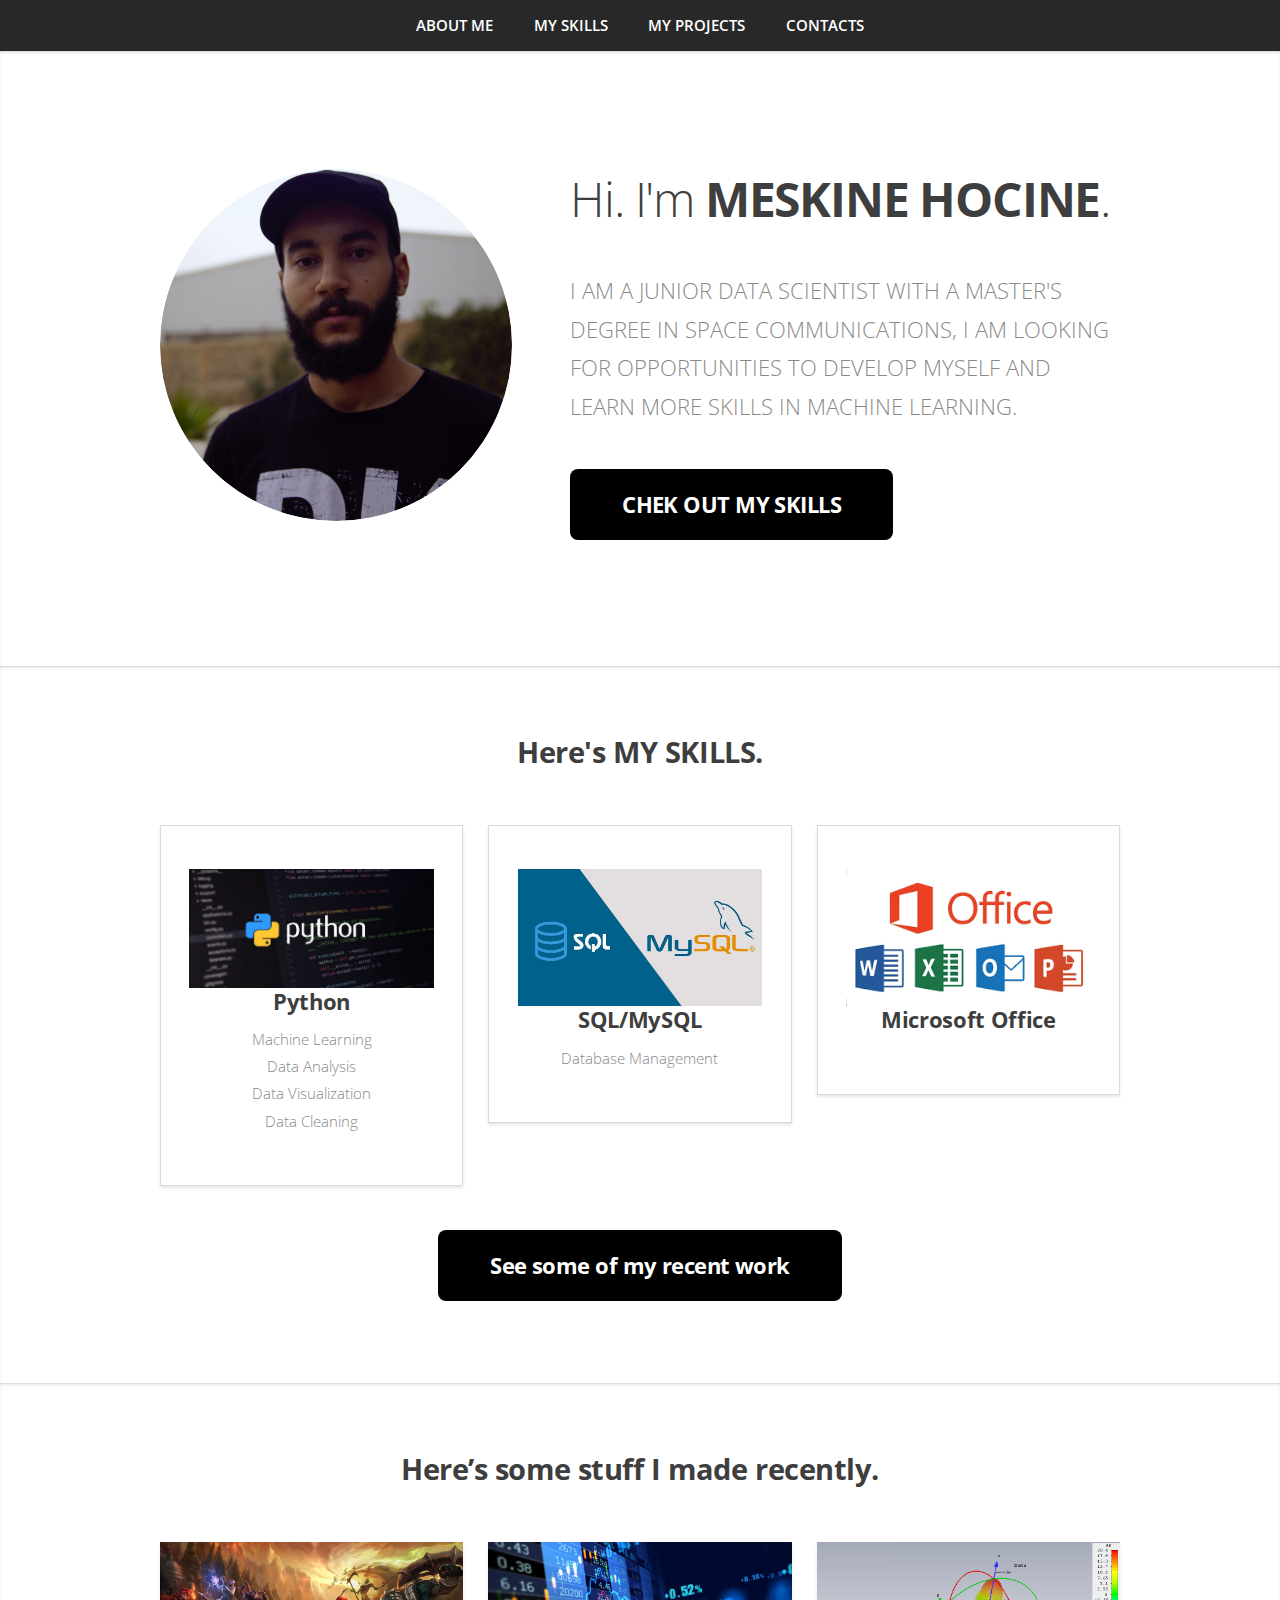
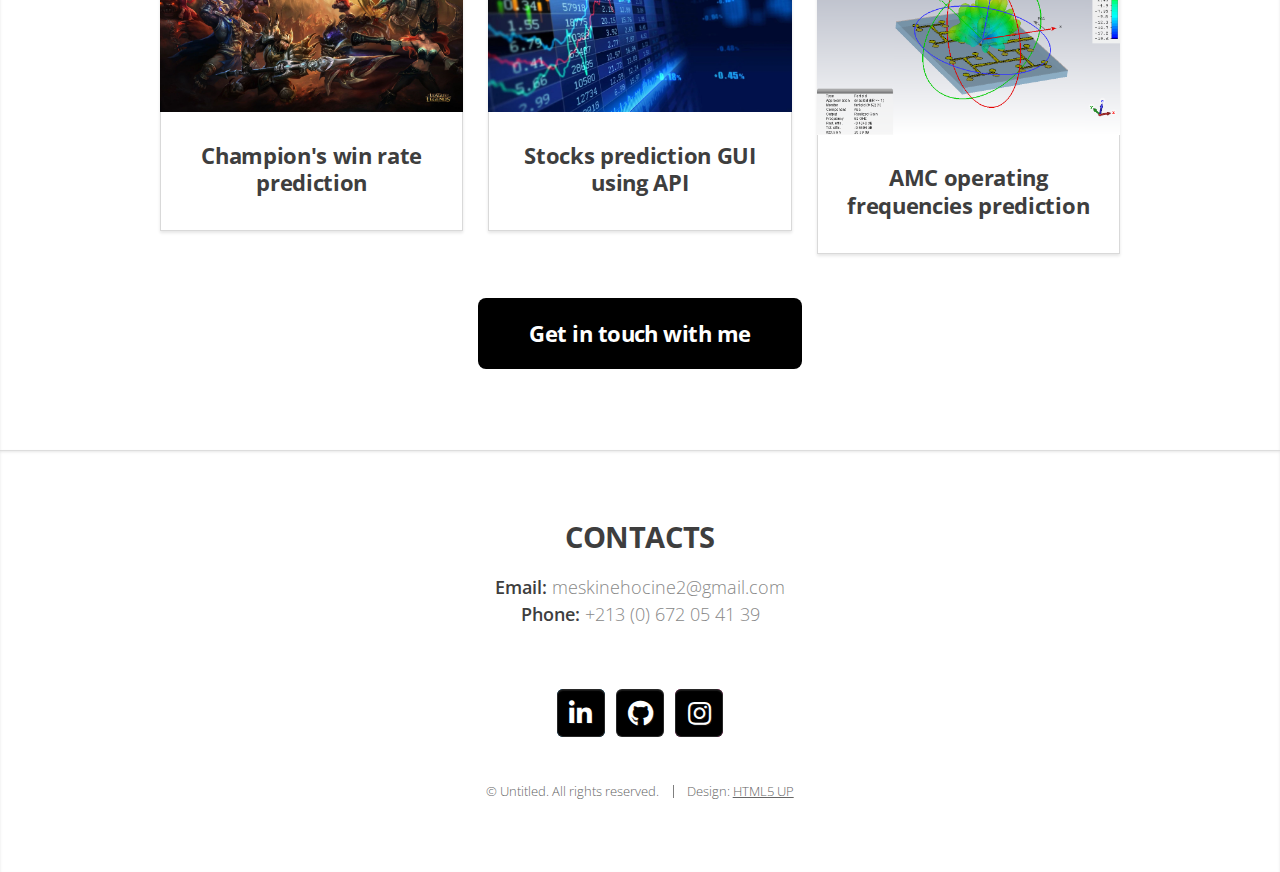
<file: index.html>
<!DOCTYPE HTML>
<!--
	Miniport by HTML5 UP
	html5up.net | @ajlkn
	Free for personal and commercial use under the CCA 3.0 license (html5up.net/license)
-->
<html>
	<head>
		<title>Miniport by HTML5 UP</title>
		<meta charset="utf-8" />
		<meta name="viewport" content="width=device-width, initial-scale=1, user-scalable=no" />
		<link rel="stylesheet" href="assets/css/main.css" />
	</head>
	<body class="is-preload">
			</script>
			

		<!-- Nav -->
			<nav id="nav">
				<ul class="container">
					<li><a href="#top">ABOUT ME</a></li>
					<li><a href="#work">MY SKILLS</a></li>
					<li><a href="#portfolio">MY PROJECTS</a></li>
					<li><a href="#contact">CONTACTS</a></li>
				</ul>
			</nav>

		<!-- Home -->
			<article id="top" class="wrapper style1">
				<div class="container">
					<div class="row">
						<div class="col-4 col-5-large col-12-medium">
							<span class="image fit"><img src="images/4Q5A2358-modified.png" alt="" /></span>
						</div>
						<div class="col-8 col-7-large col-12-medium">
							<header>
								<h1>Hi. I'm <strong>MESKINE HOCINE</strong>.</h1>
							</header>
							<p>I AM A JUNIOR DATA SCIENTIST WITH A MASTER'S DEGREE IN SPACE COMMUNICATIONS, I AM LOOKING FOR OPPORTUNITIES TO DEVELOP MYSELF AND LEARN MORE SKILLS IN MACHINE LEARNING. </p>
							<a href="#work" class="button large scrolly">CHEK OUT MY SKILLS</a>
						</div>
					</div>
				</div>
			</article>

		<!-- Work -->
			<article id="work" class="wrapper style1">
				<div class="container">
					<header>
						<h2>Here's MY SKILLS.</h2>
					</header>
					<div class="row aln-center">
						<div class="col-4 col-6-medium col-12-small">
							<section class="box style1">
								<span class="image fit"><img src="images/python_classic.jpg" alt="" /></span>
								<h3>Python</h3>
								<p>Machine Learning<br>Data Analysis<br>Data Visualization<br>Data Cleaning</p>
							</section>
						</div>
						<div class="col-4 col-6-medium col-12-small">
							<section class="box style1">
								<span class="image fit"><img src="images/difference_between_sql_and_mysql.webp" alt="" /></span>
								<h3>SQL/MySQL</h3>
								<p>Database Management</p>
							</section>
						</div>
						<div class="col-4 col-6-medium col-12-small">
							<section class="box style1">
								<span class="image fit"><img src="images/download.png" alt="" /></span>
								<h3>Microsoft Office</h3>
							</section>
						</div>
					</div>
					<footer>
						<a href="#portfolio" class="button large scrolly">See some of my recent work</a>
					</footer>
				</div>
			</article>

		<!-- Portfolio -->
			<article id="portfolio" class="wrapper style1">
				<div class="container">
					<header>
						<h2>Here’s some stuff I made recently.</h2>
						
					</header>
					<div class="row">
						<div class="col-4 col-6-medium col-12-small">
							<article class="box style2">
								<a href="post1.html" class="image featured"><img src="images/lol-02.jpg" alt="" /></a>
								<h3><a href="post1.html">Champion's win rate prediction</a></h3>
								
							</article>
						</div>
						<div class="col-4 col-6-medium col-12-small">
							<article class="box style2">
								<a href="post2.html" class="image featured"><img src="images/2847970.webp" alt="" /></a>
								<h3><a href="post2.html">Stocks prediction GUI using API</a></h3>
								
							</article>
						</div>
						<div class="col-4 col-6-medium col-12-small">
							<article class="box style2">
								<a href="post3.html" class="image featured"><img src="images/novelic-new3.png" alt="" /></a>
								<h3><a href="post3.html">AMC operating frequencies prediction</a></h3>
								
							</article>
						</div>
						
					</div>
					<footer>
						
						<a href="#contact" class="button large scrolly">Get in touch with me</a>
					</footer>
				</div>
			</article>
        
		<!-- Contact -->
		     <article id="contact" class="wrapper style1">
			     <div class="container">
					<header>
						<h2>CONTACTS</h2>
						<p><strong>Email:  </strong>meskinehocine2@gmail.com</p>
						<p><strong>Phone: </strong>+213 (0) 672 05 41 39</p>
					</header>
					    
							
							<ul class="social">
								<li><a href="https://www.linkedin.com/in/meskine-hocine-582485184/" class="icon brands fa-linkedin-in"><span class="label">LinkedIn</span></a></li>
								<li><a href="https://github.com/oppenheimer3" class="icon brands fa-github"><span class="label">Github</span></a></li>
								<li><a href="https://www.instagram.com/ftheyellow/" class="icon brands fa-instagram"><span class="label">Instagram</span></a></li>
								<!--
								<li><a href="#" class="icon brands fa-google-plus"><span class="label">Google+</span></a></li>
								<li><a href="#" class="icon solid fa-rss"><span>RSS</span></a></li>
								<li><a href="#" class="icon brands fa-instagram"><span>Instagram</span></a></li>
								<li><a href="#" class="icon brands fa-foursquare"><span>Foursquare</span></a></li>
								<li><a href="#" class="icon brands fa-skype"><span>Skype</span></a></li>
								<li><a href="#" class="icon brands fa-soundcloud"><span>Soundcloud</span></a></li>
								<li><a href="#" class="icon brands fa-youtube"><span>YouTube</span></a></li>
								<li><a href="#" class="icon brands fa-blogger"><span>Blogger</span></a></li>
								<li><a href="#" class="icon brands fa-flickr"><span>Flickr</span></a></li>
								<li><a href="#" class="icon brands fa-vimeo"><span>Vimeo</span></a></li>
								-->
							</ul>	
							
							
							
					</div>
					<footer>
						<ul id="copyright">
							<li>&copy; Untitled. All rights reserved.</li><li>Design: <a href="http://html5up.net">HTML5 UP</a></li>
						</ul>
					</footer>
				</div>
			</article>

		<!-- Scripts -->
			<script src="assets/js/jquery.min.js"></script>
			<script src="assets/js/jquery.scrolly.min.js"></script>
			<script src="assets/js/browser.min.js"></script>
			<script src="assets/js/breakpoints.min.js"></script>
			<script src="assets/js/util.js"></script>
			<script src="assets/js/main.js"></script>

	</body>
</html>
</file>
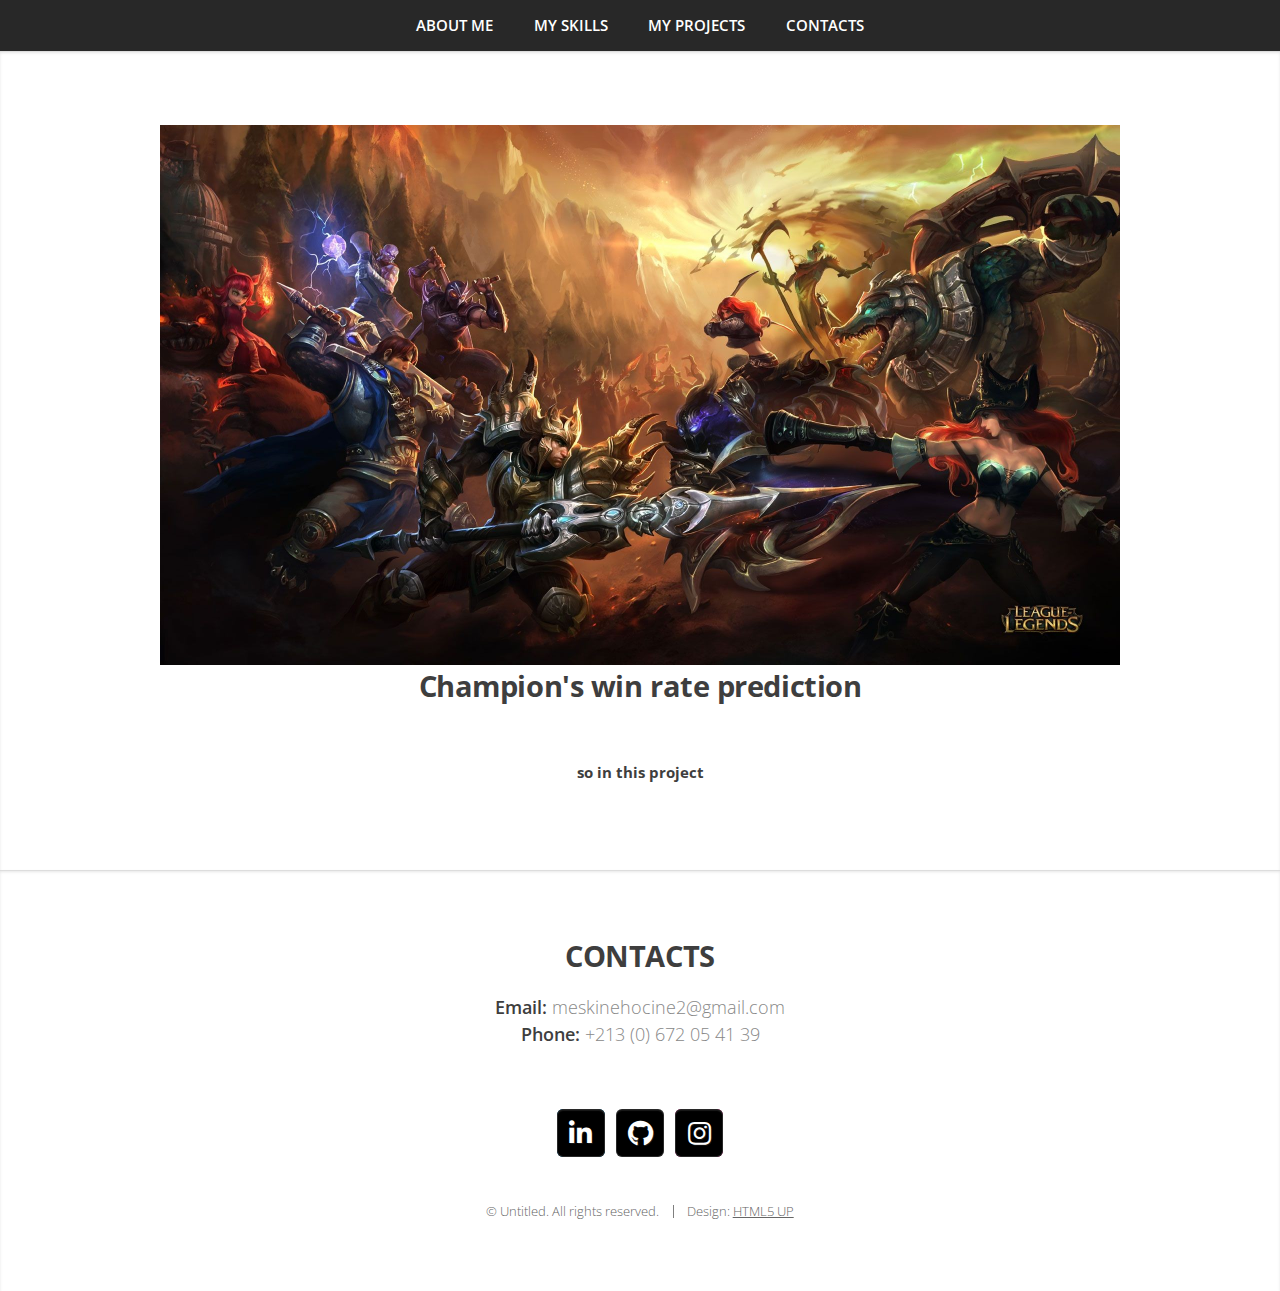
<file: post1.html>
<!DOCTYPE HTML>
<!--
	Miniport by HTML5 UP
	html5up.net | @ajlkn
	Free for personal and commercial use under the CCA 3.0 license (html5up.net/license)
-->
<html>
	<head>
		<title>Miniport by HTML5 UP</title>
		<meta charset="utf-8" />
		<meta name="viewport" content="width=device-width, initial-scale=1, user-scalable=no" />
		<link rel="stylesheet" href="assets/css/main.css" />
	</head>
	<body class="is-preload">
			</script>
			

		<!-- Nav -->
			<nav id="nav">
				<ul class="container">
					<li><a href="index.html#top">ABOUT ME</a></li>
					<li><a href="index.html#work">MY SKILLS</a></li>
					<li><a href="index.html#portfolio">MY PROJECTS</a></li>
					<li><a href="index.html#contact">CONTACTS</a></li>
				</ul>
			</nav>

        <!-- winrate -->
        <article id="winrate" class="wrapper style1">
            <div class="container">
             <img src="images/lol-02.jpg" alt="Snow" style="width:100%;">
             <header>
                <h2>Champion's win rate prediction</h2>
            </header>
            <h4>so in this project</h4>
            
            
            </div>
        </article>
		<!-- Contact -->
		     <article id="contact" class="wrapper style1">
			     <div class="container">
					<header>
						<h2>CONTACTS</h2>
						<p><strong>Email:  </strong>meskinehocine2@gmail.com</p>
						<p><strong>Phone: </strong>+213 (0) 672 05 41 39</p>
					</header>
					    
							
							<ul class="social">
								<li><a href="https://www.linkedin.com/in/meskine-hocine-582485184/" class="icon brands fa-linkedin-in"><span class="label">LinkedIn</span></a></li>
								<li><a href="https://github.com/oppenheimer3" class="icon brands fa-github"><span class="label">Github</span></a></li>
								<li><a href="https://www.instagram.com/ftheyellow/" class="icon brands fa-instagram"><span class="label">Instagram</span></a></li>
								<!--
								<li><a href="#" class="icon brands fa-google-plus"><span class="label">Google+</span></a></li>
								<li><a href="#" class="icon solid fa-rss"><span>RSS</span></a></li>
								<li><a href="#" class="icon brands fa-instagram"><span>Instagram</span></a></li>
								<li><a href="#" class="icon brands fa-foursquare"><span>Foursquare</span></a></li>
								<li><a href="#" class="icon brands fa-skype"><span>Skype</span></a></li>
								<li><a href="#" class="icon brands fa-soundcloud"><span>Soundcloud</span></a></li>
								<li><a href="#" class="icon brands fa-youtube"><span>YouTube</span></a></li>
								<li><a href="#" class="icon brands fa-blogger"><span>Blogger</span></a></li>
								<li><a href="#" class="icon brands fa-flickr"><span>Flickr</span></a></li>
								<li><a href="#" class="icon brands fa-vimeo"><span>Vimeo</span></a></li>
								-->
							</ul>	
							
							
							
					</div>
					<footer>
						<ul id="copyright">
							<li>&copy; Untitled. All rights reserved.</li><li>Design: <a href="http://html5up.net">HTML5 UP</a></li>
						</ul>
					</footer>
				</div>
			</article>

		<!-- Scripts -->
			<script src="assets/js/jquery.min.js"></script>
			<script src="assets/js/jquery.scrolly.min.js"></script>
			<script src="assets/js/browser.min.js"></script>
			<script src="assets/js/breakpoints.min.js"></script>
			<script src="assets/js/util.js"></script>
			<script src="assets/js/main.js"></script>

	</body>
</html>
</file>
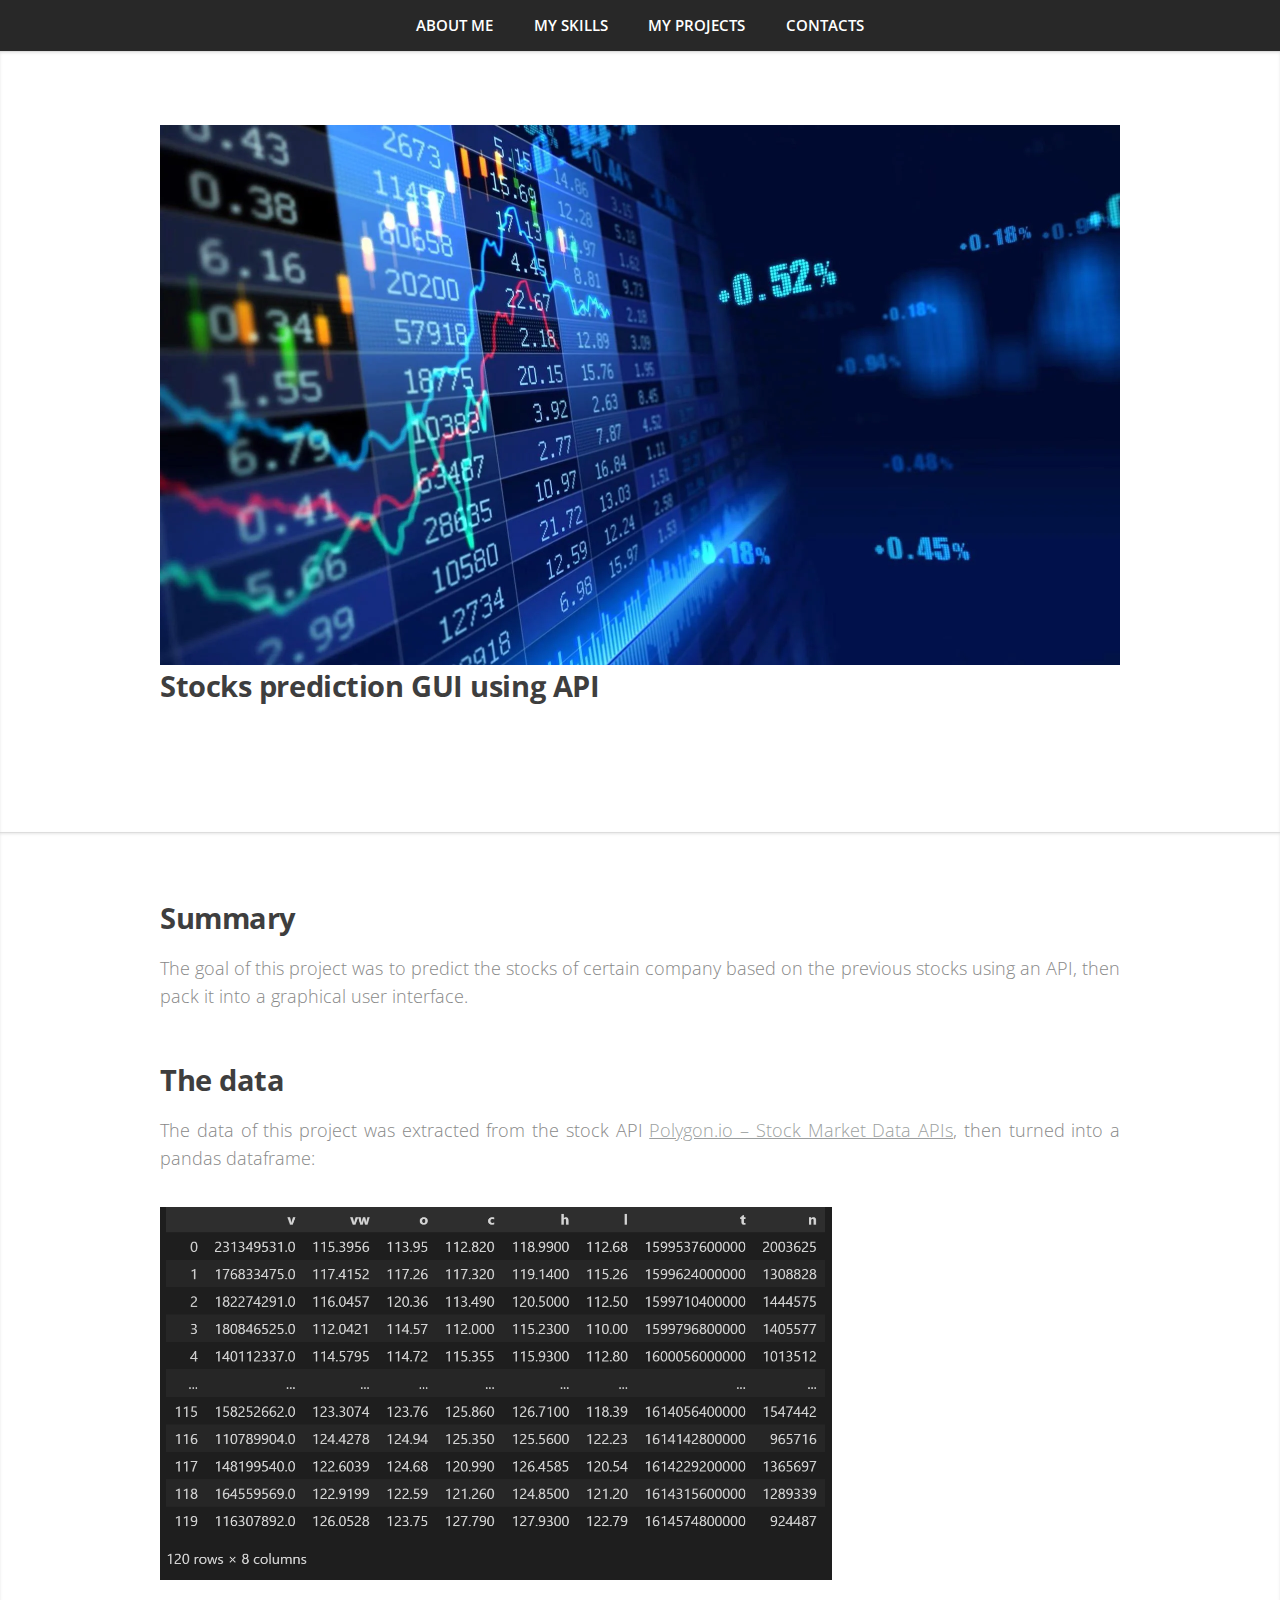
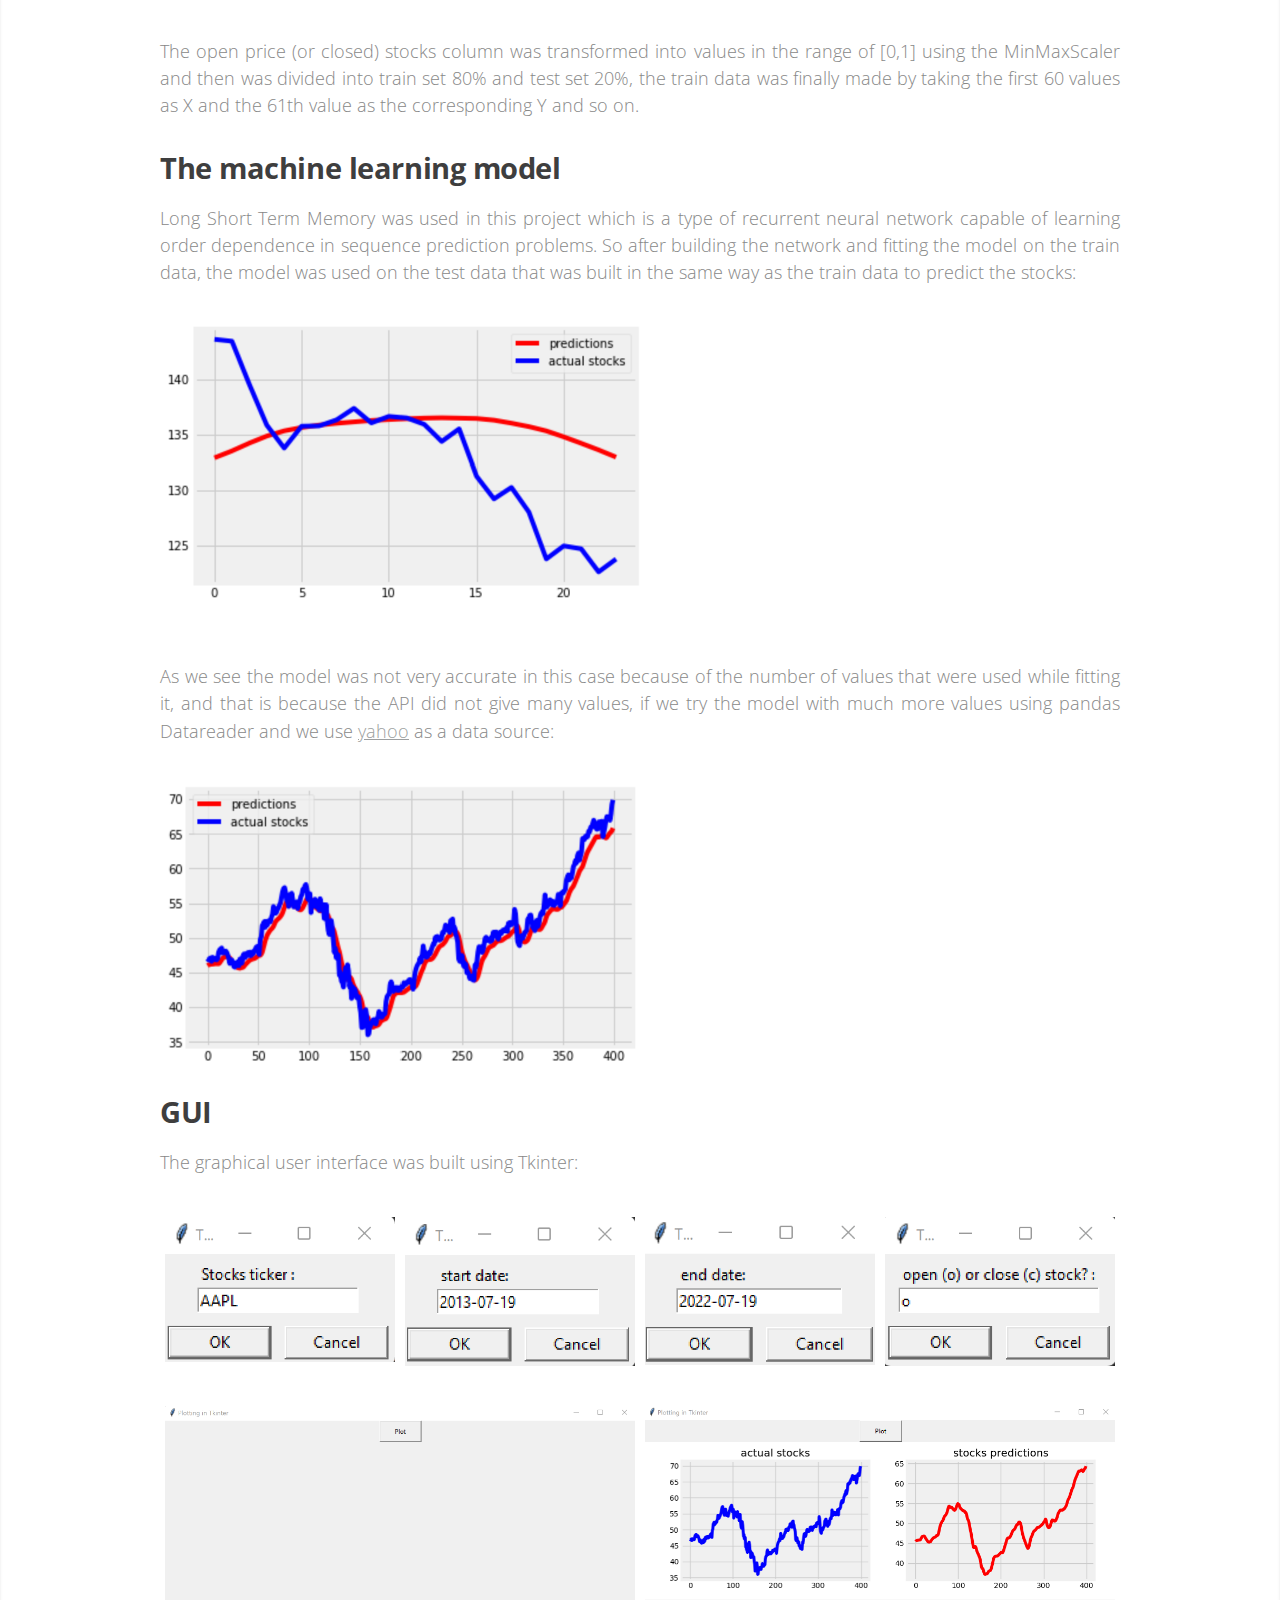
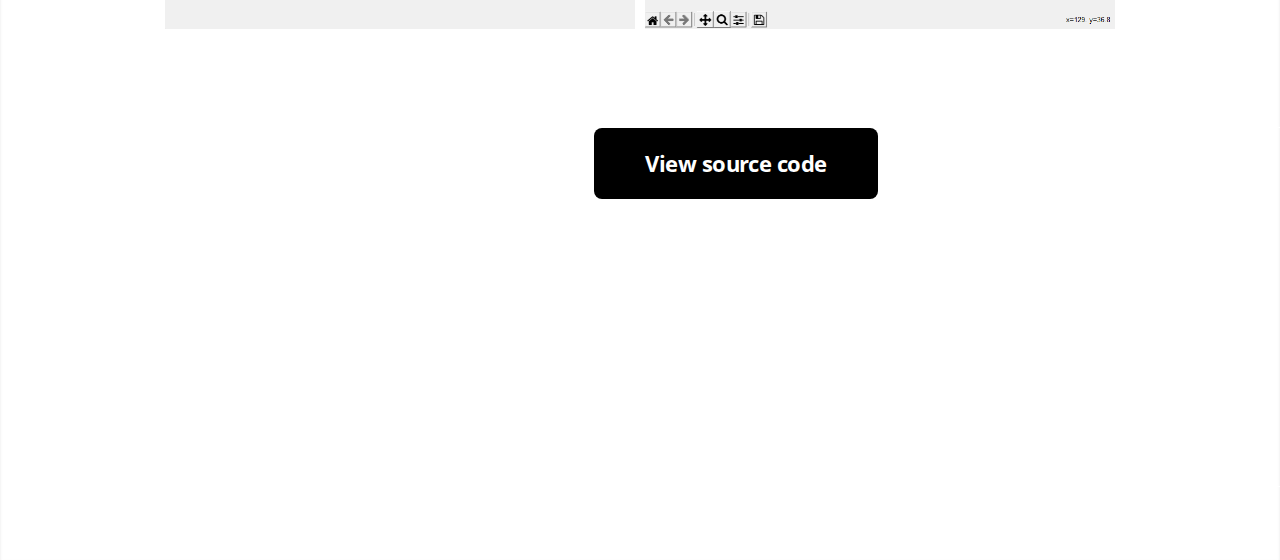
<file: post2.html>
<!DOCTYPE HTML>
<!--
	Miniport by HTML5 UP
	html5up.net | @ajlkn
	Free for personal and commercial use under the CCA 3.0 license (html5up.net/license)
-->
<html>
	<style>
		div {
		  text-align: justify;
		  text-justify: inter-word;
		}
		</style>
	
	<style>
		* {
		  box-sizing: border-box;
		}
		
		.column {
		  float: left;
		  width: 50%;
		  padding: 5px;
		}
		.column1 {
		  float: left;
		  width: 25%;
		  padding: 5px;
		}
		
		/* Clearfix (clear floats) */
		.row::after {
		  content: "";
		  clear: both;
		  display: table;
		}
		</style> 
		<style>
			.button-container-div {
				
				text-align: center;
				border: 1px solid rgb(255, 255, 255);
				height: 40vh;
				width: 90vw;
			}
			
		</style>   
	<head>
		<title>Miniport by HTML5 UP</title>
		<meta charset="utf-8" />
		<meta name="viewport" content="width=device-width, initial-scale=1, user-scalable=no" />
		<link rel="stylesheet" href="assets/css/main.css" />
	</head>
	<body class="is-preload">
			</script>
			

		<!-- Nav -->
			<nav id="nav">
				<ul class="container">
					<li><a href="index.html#top">ABOUT ME</a></li>
					<li><a href="index.html#work">MY SKILLS</a></li>
					<li><a href="index.html#portfolio">MY PROJECTS</a></li>
					<li><a href="index.html#contact">CONTACTS</a></li>
				</ul>
			</nav>

        <!-- stock -->
        <article id="winrate" class="wrapper style1">
			
            <div class="container">
             <img src="images/2847970.webp" alt="Snow" style="width:100%;">
             <header>
                <h2>Stocks prediction GUI using API</h2>
				
            </header>
			
			        
			</div>
        </article>
		<article id="work" class="wrapper style1">
			
			<div class="container">
				<header>
					<h2>Summary</h2>
					<p>The goal of this project was to predict the stocks of certain company based on the previous stocks using an API, then pack it into a graphical user interface.</p>
					
				</header>
				
				<footer>
					<h2>The data</h2>
					<p>The data of this project was extracted from the stock API <a href="https://polygon.io/"> Polygon.io – Stock Market Data APIs</a>, then turned into a pandas dataframe:</p>
					<a  class="image featured" ><img src="images/Screenshot 2022-09-06 161831.png" alt="" style="width:70%;" /></a>

					
								
					
					
						
					
					<p><br> The open price (or closed) stocks column was transformed into values in the range of [0,1] using the MinMaxScaler and then was divided into train set 80% and test set 20%, the train data was finally made by taking the first 60 values as X and the 61th value as the corresponding Y and so on.</p>
					
					<h2>The machine learning model</h2>
					<p>Long Short Term Memory was used in this project which is a type of recurrent neural network capable of learning order dependence in sequence prediction problems. So after building the network and fitting the model on the train data, the model was used on the test data that was built in the same way as the train data to predict the stocks:</p>
					

					<a  class="image featured" ><img src="images/Screenshot 2022-09-06 184716.png" alt="" style="width:50%;" /></a>
										
					
				
					
					
				  	<p><br>As we see the model was not very accurate in this case because of the number of values that were used while fitting it, and that is because the API did not give many values, if we try the model with much more values using pandas Datareader and we use <a href="https://finance.yahoo.com/quote/AAPL%3B/?guccounter=1&guce_referrer=aHR0cHM6Ly93d3cuZ29vZ2xlLmNvbS8&guce_referrer_sig=AQAAALALb_A8IuUcQLXyEWfc_1BKfbBRyE-xbxdxz9O_7DGIhAJe3X1dXIco13iPFp3CHsrofi3DCxg-412TGT4Zz4XmTtpLEA5SbN702wRZG03rQarBpVTY9Rn7FgO7nE3gYBYolIQ8S4MBtVQoWj7W8bjLhzWbYAvBeCwvm9grSI85">yahoo</a> as a data source:</p>
					
					<a  class="image featured" ><img src="images/Screenshot 2022-09-06 161201.png" alt="" style="width:50%;" /></a>
					<h2>GUI</h2>
					<p>The graphical user interface was built using Tkinter:</p>
					
					<div class="column1">
					<a  class="image featured" ><img src="images/Screenshot 2022-09-06 185607.png" alt="" style="width:100%;" /></a>
					</div>
					<div class="column1">
					<a  class="image featured"><img src="images//Screenshot 2022-09-06 185728.png" alt="" style="width:100%;" /></a>
					</div>
					<div class="column1">
					<a  class="image featured"><img src="images/Screenshot 2022-09-06 185759.png" alt="" style="width:100%;" /></a>
					</div>
					<div class="column1">
					<a  class="image featured"><img src="images/Screenshot 2022-09-06 185826.png" alt="" style="width:100%;" /></a>
					</div>
					<div class="column">
					<a  class="image featured" ><img src="images/Screenshot 2022-09-06 190246.png" alt="" style="width:100%;" /></a>
					</div>
					<div class="column">
					<a  class="image featured" ><img src="images/Screenshot 2022-09-06 190733.png" alt="" style="width:100" /></a>
					</div>
					<p style="color:rgb(255, 255, 255);">.</p>

					
					<div class="button-container-div" >
						
					<a href="https://github.com/oppenheimer3/stocks_prediction_usingAPI" class="button large scrolly">View source code</a>
					</div>
					
				</footer>
			</div>
		</article>

		<!-- Scripts -->
			<script src="assets/js/jquery.min.js"></script>
			<script src="assets/js/jquery.scrolly.min.js"></script>
			<script src="assets/js/browser.min.js"></script>
			<script src="assets/js/breakpoints.min.js"></script>
			<script src="assets/js/util.js"></script>
			<script src="assets/js/main.js"></script>

	</body>
</html>
</file>
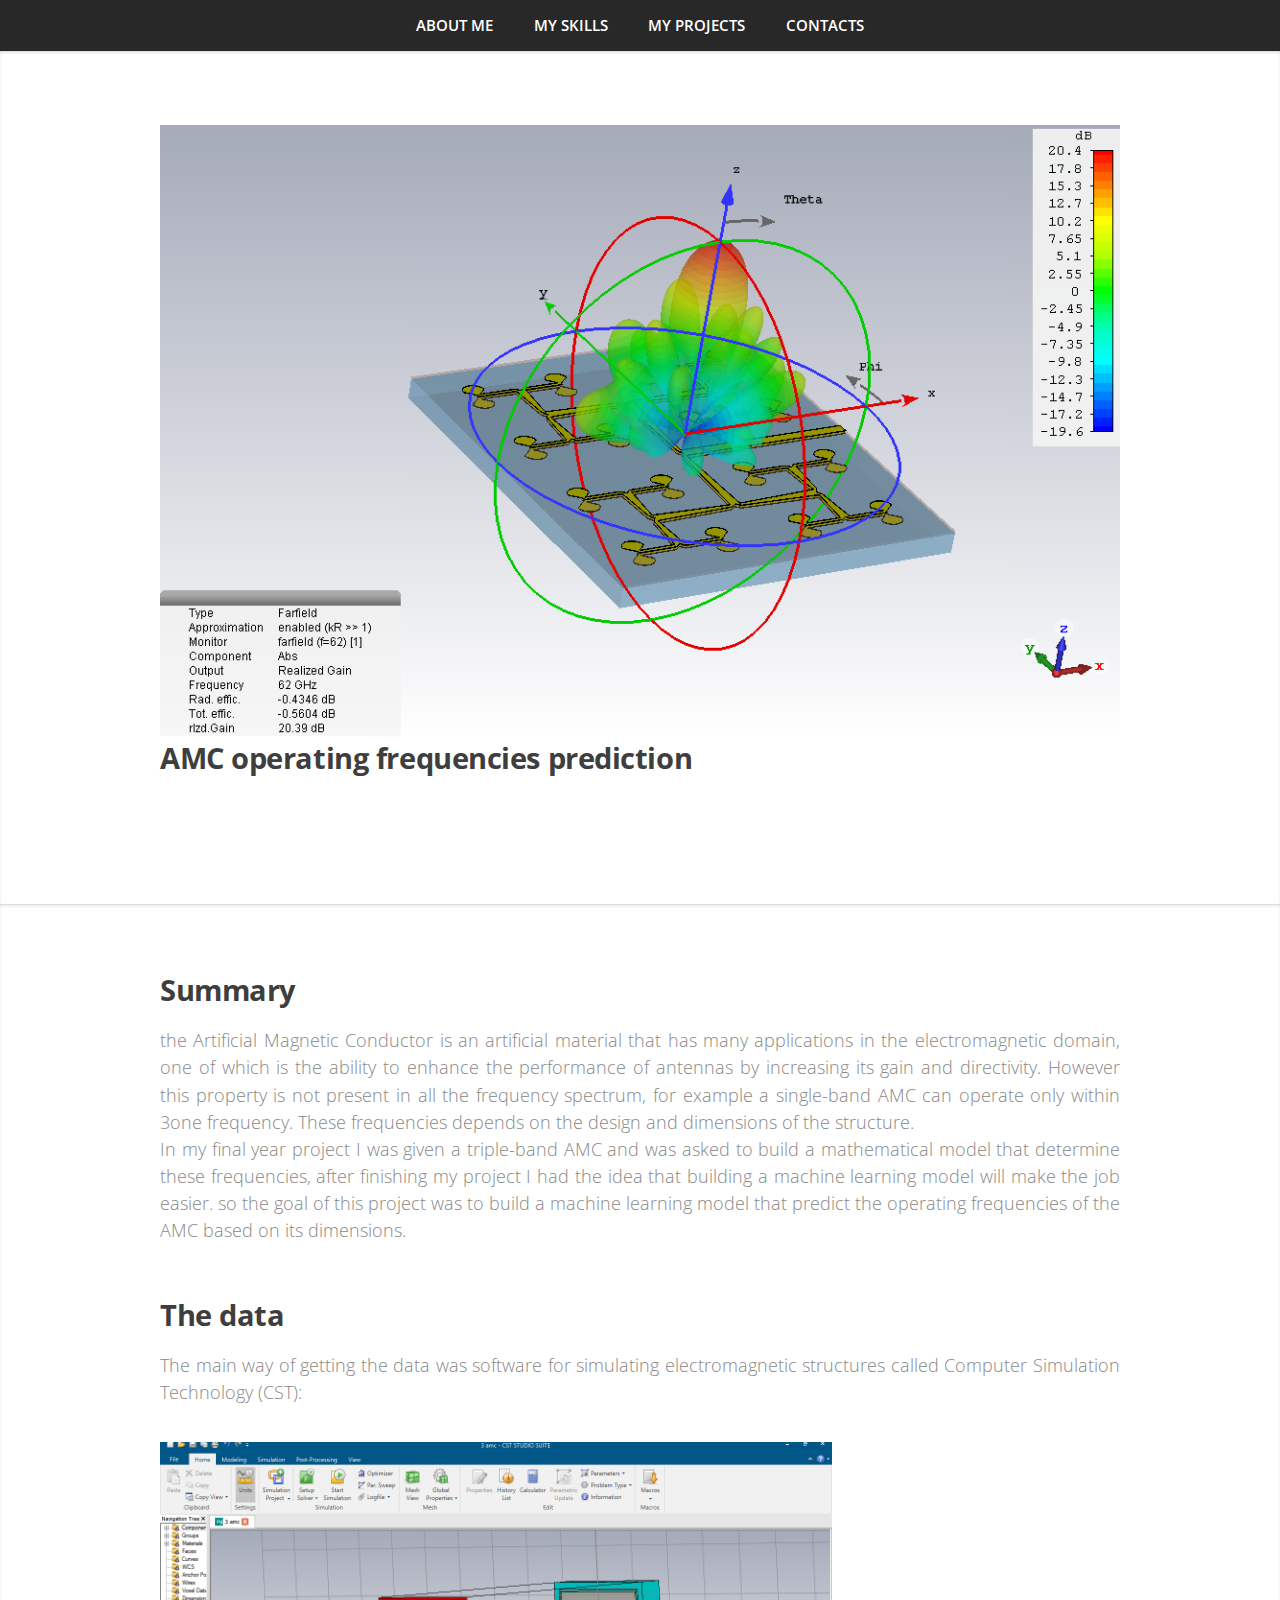
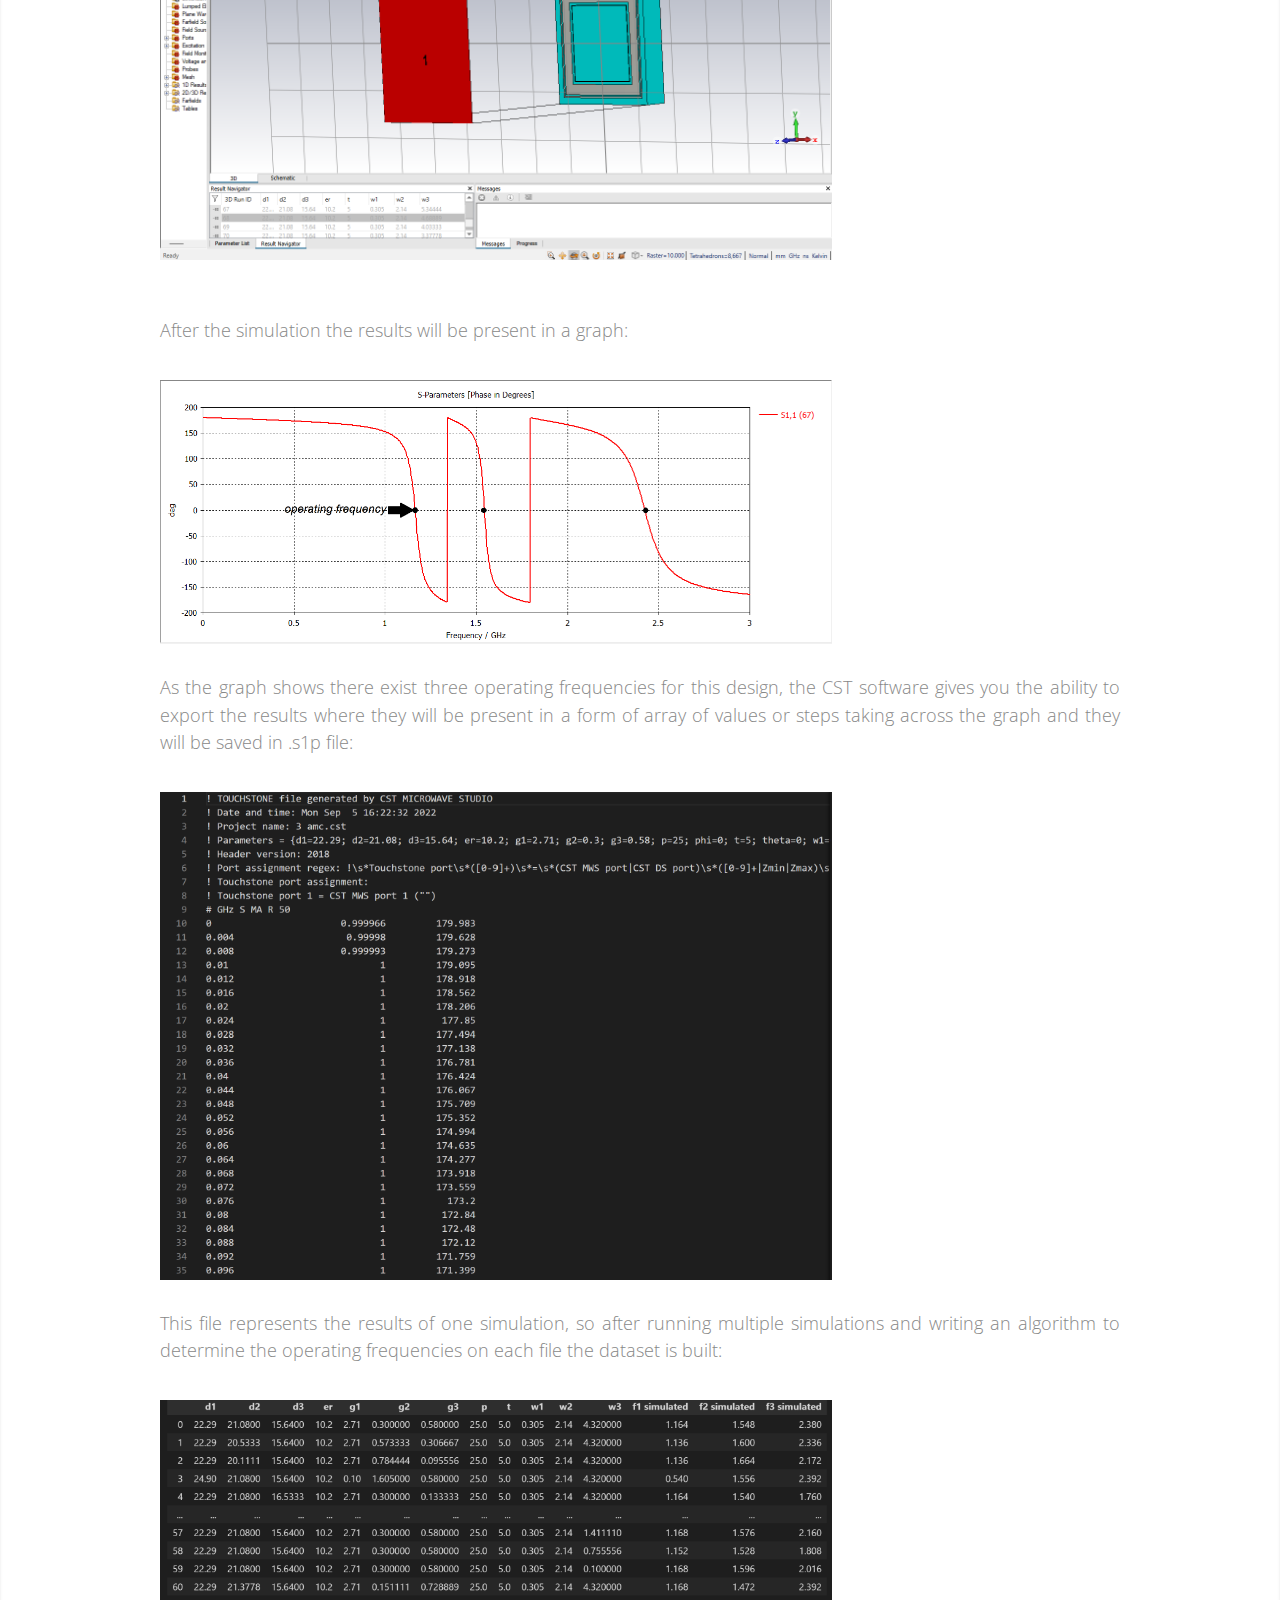
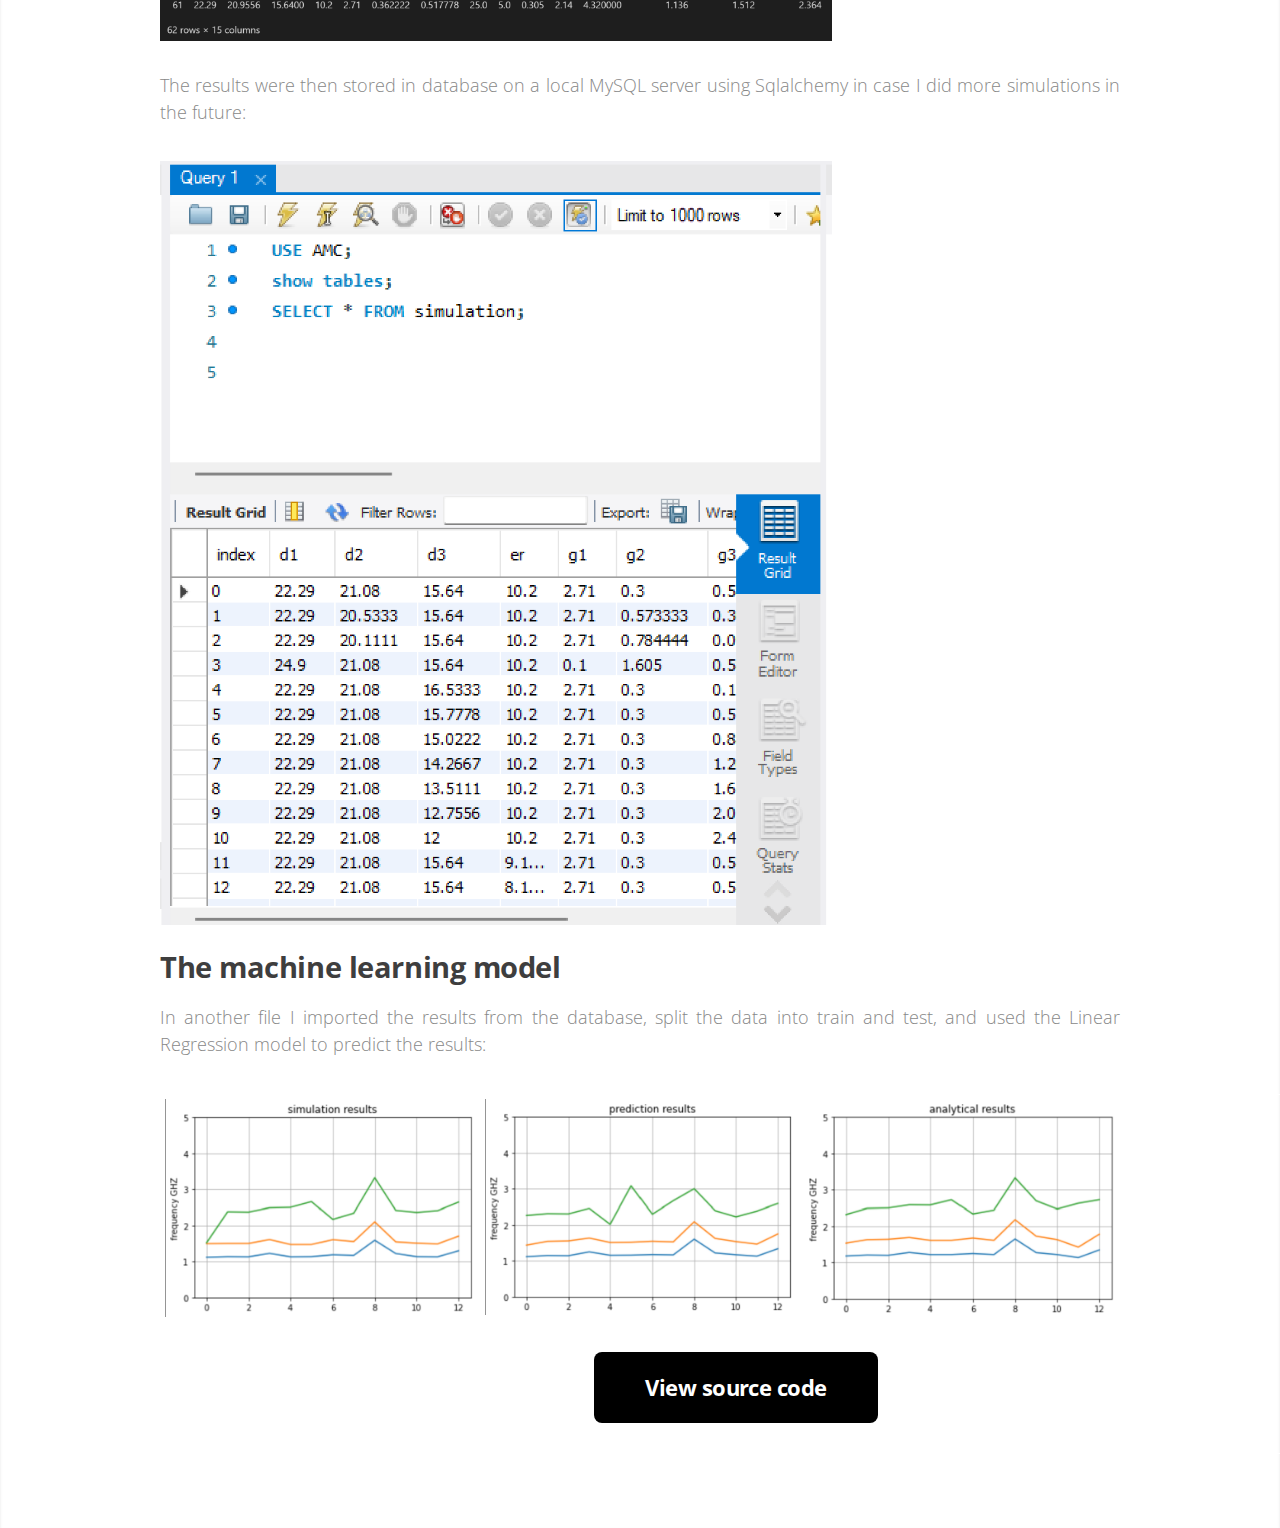
<file: post3.html>
<!DOCTYPE HTML>
<!--
	Miniport by HTML5 UP
	html5up.net | @ajlkn
	Free for personal and commercial use under the CCA 3.0 license (html5up.net/license)
-->
<html>
	<style>
		div {
		  text-align: justify;
		  text-justify: inter-word;
		}
		</style>
	
	<style>
		* {
		  box-sizing: border-box;
		}
		
		.column {
		  float: left;
		  width: 50%;
		  padding: 5px;
		}
		.column1 {
		  float: left;
		  width: 33.33%;
		  padding: 5px;
		}
		
		/* Clearfix (clear floats) */
		.row::after {
		  content: "";
		  clear: both;
		  display: table;
		}
		</style> 
		<style>
			.button-container-div {
				text-align: center;
				border: 1px solid rgb(255, 255, 255);
				height: 40vh;
				width: 90vw;
			}
		</style>   
	<head>
		<title>Miniport by HTML5 UP</title>
		<meta charset="utf-8" />
		<meta name="viewport" content="width=device-width, initial-scale=1, user-scalable=no" />
		<link rel="stylesheet" href="assets/css/main.css" />
	</head>
	<body class="is-preload">
			</script>
			

		<!-- Nav -->
			<nav id="nav">
				<ul class="container">
					<li><a href="index.html#top">ABOUT ME</a></li>
					<li><a href="index.html#work">MY SKILLS</a></li>
					<li><a href="index.html#portfolio">MY PROJECTS</a></li>
					<li><a href="index.html#contact">CONTACTS</a></li>
				</ul>
			</nav>

        <!-- AMC -->
        <article id="winrate" class="wrapper style1">
			
            <div class="container">
             <img src="images/novelic-new3.png" alt="Snow" style="width:100%;">
             <header>
                <h2>AMC operating frequencies prediction</h2>
				
            </header>
			
			        
			</div>
        </article>
		<article id="work" class="wrapper style1">
			
			<div class="container">
				<header>
					<h2>Summary</h2>
					<p>the Artificial Magnetic Conductor is an artificial material that has many applications in the electromagnetic domain, one of which is the ability to enhance the performance of antennas by increasing its gain and directivity. However this property is not present in all the frequency spectrum, for example a single-band AMC can operate only within 3one frequency. These frequencies depends on the design and dimensions of the structure.</p>

					
					<p>In my final year project I was given a triple-band AMC and was asked to build a mathematical model that determine these frequencies, after finishing my project I had the idea that building a machine learning model will make the job easier. so the goal of this project was to build a machine learning model that predict the operating frequencies of the AMC based on its dimensions.

					
					
				</header>
				
				<footer>
					<h2>The data</h2>
					<p>The main way of getting the data was software for simulating electromagnetic structures called Computer Simulation Technology (CST):</p>
					<a  class="image featured" ><img src="images/Screenshot 2022-09-07 110155.png" alt="" style="width:70%;" /></a>

					
				
					<p><br> After the simulation the results will be present in a graph:</p>

					<a  class="image featured" ><img src="images/Screenshot 2022-09-07 110430.png" alt="" style="width:70%;" /></a>
					<p>As the graph shows there exist three operating frequencies for this design, the CST software gives you the ability to export the results where they will be present in a form of array of values or steps taking across the graph and they will be saved in .s1p file:</p>
					<a  class="image featured" ><img src="images/Screenshot 2022-09-07 111912.png" alt="" style="width:70%;" /></a>
					<p>This file represents the results of one simulation, so after running multiple simulations and writing an algorithm to determine the operating frequencies on each file the dataset is built:</p>
					<a  class="image featured" ><img src="images/Screenshot 2022-09-07 112515.png" alt="" style="width:70%;" /></a>
					<p>The results were then stored in database on a local MySQL server using Sqlalchemy in case I did more simulations in the future:</p>					
					<a  class="image featured" ><img src="images/Screenshot 2022-09-07 113232.png" alt="" style="width:70%;" /></a>

					
					<h2>The machine learning model</h2>
					<p>In another file I imported the results from the database, split the data into train and test, and used the Linear Regression model to predict the results:</p>
					<div class="column1">

					<a  class="image featured" ><img src="images/Screenshot 2022-09-07 114436.png" alt="" style="width:100%;" /></a>
										
					</div>
					<div class="column1">

					<a  class="image featured"><img src="images/Screenshot 2022-09-07 114456.png" alt="" style="width:100%;" /></a>
					</div>
					<div class="column1">

						<a  class="image featured"><img src="images/Screenshot 2022-09-07 114516.png" alt="" style="width:100%;" /></a>
					</div>
					
				  
					<div class="button-container-div">
					<a href="https://github.com/oppenheimer3/Triple-band-AMC" class="button large scrolly">View source code</a>
					</div>
				</footer>
			</div>
		</article>

		<!-- Scripts -->
			<script src="assets/js/jquery.min.js"></script>
			<script src="assets/js/jquery.scrolly.min.js"></script>
			<script src="assets/js/browser.min.js"></script>
			<script src="assets/js/breakpoints.min.js"></script>
			<script src="assets/js/util.js"></script>
			<script src="assets/js/main.js"></script>

	</body>
</html>
</file>
<file: assets/css/main.css>
@import url("https://fonts.googleapis.com/css?family=Open+Sans:300,300italic,600,600italic,700");
@import url("fontawesome-all.min.css");

/*
	Miniport by HTML5 UP
	html5up.net | @ajlkn
	Free for personal and commercial use under the CCA 3.0 license (html5up.net/license)
*/

html, body, div, span, applet, object,
iframe, h1, h2, h3, h4, h5, h6, p, blockquote,
pre, a, abbr, acronym, address, big, cite,
code, del, dfn, em, img, ins, kbd, q, s, samp,
small, strike, strong, sub, sup, tt, var, b,
u, i, center, dl, dt, dd, ol, ul, li, fieldset,
form, label, legend, table, caption, tbody,
tfoot, thead, tr, th, td, article, aside,
canvas, details, embed, figure, figcaption,
footer, header, hgroup, menu, nav, output, ruby,
section, summary, time, mark, audio, video {
	margin: 0;
	padding: 0;
	border: 0;
	font-size: 100%;
	font: inherit;
	vertical-align: baseline;}

article, aside, details, figcaption, figure,
footer, header, hgroup, menu, nav, section {
	display: block;}

body {
	line-height: 1;
}

ol, ul {
	list-style: none;
}

blockquote, q {
	quotes: none;
}

	blockquote:before, blockquote:after, q:before, q:after {
		content: '';
		content: none;
	}

table {
	border-collapse: collapse;
	border-spacing: 0;
}

body {
	-webkit-text-size-adjust: none;
}

mark {
	background-color: transparent;
	color: inherit;
}

input::-moz-focus-inner {
	border: 0;
	padding: 0;
}

input, select, textarea {
	-moz-appearance: none;
	-webkit-appearance: none;
	-ms-appearance: none;
	appearance: none;
}

/* Basic */

	html {
		box-sizing: border-box;
	}

	*, *:before, *:after {
		box-sizing: inherit;
	}

	body {
		padding-top: 3.5em;
	}

		body.is-preload *, body.is-preload *:before, body.is-preload *:after {
			-moz-animation: none !important;
			-webkit-animation: none !important;
			-ms-animation: none !important;
			animation: none !important;
			-moz-transition: none !important;
			-webkit-transition: none !important;
			-ms-transition: none !important;
			transition: none !important;
		}

	body, input, textarea, select {
		font-family: 'Open Sans', sans-serif;
		line-height: 1.85em;
		color: #888;
		font-weight: 300;
		font-size: 13pt;
	}

	a {
		-moz-transition: color .2s ease-in-out;
		-webkit-transition: color .2s ease-in-out;
		-ms-transition: color .2s ease-in-out;
		transition: color .2s ease-in-out;
		color: #9c9fa0;
		text-decoration: underline;
	}

		a:hover {
			color: #8d9496 !important;
		}

		a img {
			border: 0;
		}

	b, strong {
		font-weight: 600;
		color: #3e3e3e;
	}

	i, em {
		font-style: italic;
	}

	sub {
		position: relative;
		top: 0.5em;
		font-size: 0.8em;
	}

	sup {
		position: relative;
		top: -0.5em;
		font-size: 0.8em;
	}

	blockquote {
		border-left: solid 0.75em #eee;
		padding: 1em 0 1em 1.5em;
		font-style: italic;
	}

	h1, h2, h3, h4, h5, h6 {
		color: #3e3e3e;
		margin: 0 0 0.75em 0;
	}

	h1 a, h2 a, h3 a, h4 a, h5 a, h6 a {
		text-decoration: none;
		color: inherit;
	}

	h2, h3, h4, h5, h6 {
		font-weight: 700;
	}

	h1 {
		font-size: 3.25em;
		letter-spacing: -0.025em;
		font-weight: 300;
	}

		h1 strong {
			font-weight: 700;
		}

	h2 {
		font-size: 2em;
		letter-spacing: -0.015em;
	}

	h3 {
		font-size: 1.5em;
		letter-spacing: -0.015em;
	}

	em, i {
		font-style: italic;
	}

	br.clear {
		clear: both;
	}

	hr {
		border: 0;
		border-top: solid 1px #444;
		border-top-color: rgba(0, 0, 0, 0.35);
		box-shadow: 0px 1px 0px 0px rgba(255, 255, 255, 0.1);
		height: 1px;
		margin: 3em 0;
	}

	p, ul, ol, dl, table {
		margin-bottom: 2em;
	}

	header {
		margin: 0 0 3em 0;
	}

		header > p {
			font-size: 1.25em;
			margin: 0;
		}

	footer {
		margin: 3em 0 0 0;
	}

		footer > p {
			font-size: 1.25em;
		}

/* Container */

	.container {
		margin: 0 auto;
		max-width: calc(100% - 50px);
		width: 1200px;
	}

		.container.medium {
			width: 900px;
		}

		@media screen and (max-width: 1680px) {

			.container {
				width: 1200px;
			}

				.container.medium {
					width: 900px;
				}

		}

		@media screen and (max-width: 1280px) {

			.container {
				width: 960px;
			}

				.container.medium {
					width: 720px;
				}

		}

		@media screen and (max-width: 980px) {

			.container {
				width: 100%;
			}

				.container.medium {
					width: 75%;
				}

		}

		@media screen and (max-width: 736px) {

			.container {
				width: 100%;
				max-width: calc(100% - 30px);
			}

				.container.medium {
					width: 100%;
				}

		}

/* Row */

	.row {
		display: flex;
		flex-wrap: wrap;
		box-sizing: border-box;
		align-items: stretch;
	}

		.row > * {
			box-sizing: border-box;
		}

		.row.gtr-uniform > * > :last-child {
			margin-bottom: 0;
		}

		.row.aln-left {
			justify-content: flex-start;
		}

		.row.aln-center {
			justify-content: center;
		}

		.row.aln-right {
			justify-content: flex-end;
		}

		.row.aln-top {
			align-items: flex-start;
		}

		.row.aln-middle {
			align-items: center;
		}

		.row.aln-bottom {
			align-items: flex-end;
		}

		.row > .imp {
			order: -1;
		}

		.row > .col-1 {
			width: 8.33333%;
		}

		.row > .off-1 {
			margin-left: 8.33333%;
		}

		.row > .col-2 {
			width: 16.66667%;
		}

		.row > .off-2 {
			margin-left: 16.66667%;
		}

		.row > .col-3 {
			width: 25%;
		}

		.row > .off-3 {
			margin-left: 25%;
		}

		.row > .col-4 {
			width: 33.33333%;
		}

		.row > .off-4 {
			margin-left: 33.33333%;
		}

		.row > .col-5 {
			width: 41.66667%;
		}

		.row > .off-5 {
			margin-left: 41.66667%;
		}

		.row > .col-6 {
			width: 50%;
		}

		.row > .off-6 {
			margin-left: 50%;
		}

		.row > .col-7 {
			width: 58.33333%;
		}

		.row > .off-7 {
			margin-left: 58.33333%;
		}

		.row > .col-8 {
			width: 66.66667%;
		}

		.row > .off-8 {
			margin-left: 66.66667%;
		}

		.row > .col-9 {
			width: 75%;
		}

		.row > .off-9 {
			margin-left: 75%;
		}

		.row > .col-10 {
			width: 83.33333%;
		}

		.row > .off-10 {
			margin-left: 83.33333%;
		}

		.row > .col-11 {
			width: 91.66667%;
		}

		.row > .off-11 {
			margin-left: 91.66667%;
		}

		.row > .col-12 {
			width: 100%;
		}

		.row > .off-12 {
			margin-left: 100%;
		}

		.row.gtr-0 {
			margin-top: 0px;
			margin-left: 0px;
		}

			.row.gtr-0 > * {
				padding: 0px 0 0 0px;
			}

			.row.gtr-0.gtr-uniform {
				margin-top: 0px;
			}

				.row.gtr-0.gtr-uniform > * {
					padding-top: 0px;
				}

		.row.gtr-25 {
			margin-top: -6.25px;
			margin-left: -6.25px;
		}

			.row.gtr-25 > * {
				padding: 6.25px 0 0 6.25px;
			}

			.row.gtr-25.gtr-uniform {
				margin-top: -6.25px;
			}

				.row.gtr-25.gtr-uniform > * {
					padding-top: 6.25px;
				}

		.row.gtr-50 {
			margin-top: -12.5px;
			margin-left: -12.5px;
		}

			.row.gtr-50 > * {
				padding: 12.5px 0 0 12.5px;
			}

			.row.gtr-50.gtr-uniform {
				margin-top: -12.5px;
			}

				.row.gtr-50.gtr-uniform > * {
					padding-top: 12.5px;
				}

		.row {
			margin-top: -25px;
			margin-left: -25px;
		}

			.row > * {
				padding: 25px 0 0 25px;
			}

			.row.gtr-uniform {
				margin-top: -25px;
			}

				.row.gtr-uniform > * {
					padding-top: 25px;
				}

		.row.gtr-150 {
			margin-top: -37.5px;
			margin-left: -37.5px;
		}

			.row.gtr-150 > * {
				padding: 37.5px 0 0 37.5px;
			}

			.row.gtr-150.gtr-uniform {
				margin-top: -37.5px;
			}

				.row.gtr-150.gtr-uniform > * {
					padding-top: 37.5px;
				}

		.row.gtr-200 {
			margin-top: -50px;
			margin-left: -50px;
		}

			.row.gtr-200 > * {
				padding: 50px 0 0 50px;
			}

			.row.gtr-200.gtr-uniform {
				margin-top: -50px;
			}

				.row.gtr-200.gtr-uniform > * {
					padding-top: 50px;
				}

		@media screen and (max-width: 1680px) {

			.row {
				display: flex;
				flex-wrap: wrap;
				box-sizing: border-box;
				align-items: stretch;
			}

				.row > * {
					box-sizing: border-box;
				}

				.row.gtr-uniform > * > :last-child {
					margin-bottom: 0;
				}

				.row.aln-left {
					justify-content: flex-start;
				}

				.row.aln-center {
					justify-content: center;
				}

				.row.aln-right {
					justify-content: flex-end;
				}

				.row.aln-top {
					align-items: flex-start;
				}

				.row.aln-middle {
					align-items: center;
				}

				.row.aln-bottom {
					align-items: flex-end;
				}

				.row > .imp-xlarge {
					order: -1;
				}

				.row > .col-1-xlarge {
					width: 8.33333%;
				}

				.row > .off-1-xlarge {
					margin-left: 8.33333%;
				}

				.row > .col-2-xlarge {
					width: 16.66667%;
				}

				.row > .off-2-xlarge {
					margin-left: 16.66667%;
				}

				.row > .col-3-xlarge {
					width: 25%;
				}

				.row > .off-3-xlarge {
					margin-left: 25%;
				}

				.row > .col-4-xlarge {
					width: 33.33333%;
				}

				.row > .off-4-xlarge {
					margin-left: 33.33333%;
				}

				.row > .col-5-xlarge {
					width: 41.66667%;
				}

				.row > .off-5-xlarge {
					margin-left: 41.66667%;
				}

				.row > .col-6-xlarge {
					width: 50%;
				}

				.row > .off-6-xlarge {
					margin-left: 50%;
				}

				.row > .col-7-xlarge {
					width: 58.33333%;
				}

				.row > .off-7-xlarge {
					margin-left: 58.33333%;
				}

				.row > .col-8-xlarge {
					width: 66.66667%;
				}

				.row > .off-8-xlarge {
					margin-left: 66.66667%;
				}

				.row > .col-9-xlarge {
					width: 75%;
				}

				.row > .off-9-xlarge {
					margin-left: 75%;
				}

				.row > .col-10-xlarge {
					width: 83.33333%;
				}

				.row > .off-10-xlarge {
					margin-left: 83.33333%;
				}

				.row > .col-11-xlarge {
					width: 91.66667%;
				}

				.row > .off-11-xlarge {
					margin-left: 91.66667%;
				}

				.row > .col-12-xlarge {
					width: 100%;
				}

				.row > .off-12-xlarge {
					margin-left: 100%;
				}

				.row.gtr-0 {
					margin-top: 0px;
					margin-left: 0px;
				}

					.row.gtr-0 > * {
						padding: 0px 0 0 0px;
					}

					.row.gtr-0.gtr-uniform {
						margin-top: 0px;
					}

						.row.gtr-0.gtr-uniform > * {
							padding-top: 0px;
						}

				.row.gtr-25 {
					margin-top: -6.25px;
					margin-left: -6.25px;
				}

					.row.gtr-25 > * {
						padding: 6.25px 0 0 6.25px;
					}

					.row.gtr-25.gtr-uniform {
						margin-top: -6.25px;
					}

						.row.gtr-25.gtr-uniform > * {
							padding-top: 6.25px;
						}

				.row.gtr-50 {
					margin-top: -12.5px;
					margin-left: -12.5px;
				}

					.row.gtr-50 > * {
						padding: 12.5px 0 0 12.5px;
					}

					.row.gtr-50.gtr-uniform {
						margin-top: -12.5px;
					}

						.row.gtr-50.gtr-uniform > * {
							padding-top: 12.5px;
						}

				.row {
					margin-top: -25px;
					margin-left: -25px;
				}

					.row > * {
						padding: 25px 0 0 25px;
					}

					.row.gtr-uniform {
						margin-top: -25px;
					}

						.row.gtr-uniform > * {
							padding-top: 25px;
						}

				.row.gtr-150 {
					margin-top: -37.5px;
					margin-left: -37.5px;
				}

					.row.gtr-150 > * {
						padding: 37.5px 0 0 37.5px;
					}

					.row.gtr-150.gtr-uniform {
						margin-top: -37.5px;
					}

						.row.gtr-150.gtr-uniform > * {
							padding-top: 37.5px;
						}

				.row.gtr-200 {
					margin-top: -50px;
					margin-left: -50px;
				}

					.row.gtr-200 > * {
						padding: 50px 0 0 50px;
					}

					.row.gtr-200.gtr-uniform {
						margin-top: -50px;
					}

						.row.gtr-200.gtr-uniform > * {
							padding-top: 50px;
						}

		}

		@media screen and (max-width: 1280px) {

			.row {
				display: flex;
				flex-wrap: wrap;
				box-sizing: border-box;
				align-items: stretch;
			}

				.row > * {
					box-sizing: border-box;
				}

				.row.gtr-uniform > * > :last-child {
					margin-bottom: 0;
				}

				.row.aln-left {
					justify-content: flex-start;
				}

				.row.aln-center {
					justify-content: center;
				}

				.row.aln-right {
					justify-content: flex-end;
				}

				.row.aln-top {
					align-items: flex-start;
				}

				.row.aln-middle {
					align-items: center;
				}

				.row.aln-bottom {
					align-items: flex-end;
				}

				.row > .imp-large {
					order: -1;
				}

				.row > .col-1-large {
					width: 8.33333%;
				}

				.row > .off-1-large {
					margin-left: 8.33333%;
				}

				.row > .col-2-large {
					width: 16.66667%;
				}

				.row > .off-2-large {
					margin-left: 16.66667%;
				}

				.row > .col-3-large {
					width: 25%;
				}

				.row > .off-3-large {
					margin-left: 25%;
				}

				.row > .col-4-large {
					width: 33.33333%;
				}

				.row > .off-4-large {
					margin-left: 33.33333%;
				}

				.row > .col-5-large {
					width: 41.66667%;
				}

				.row > .off-5-large {
					margin-left: 41.66667%;
				}

				.row > .col-6-large {
					width: 50%;
				}

				.row > .off-6-large {
					margin-left: 50%;
				}

				.row > .col-7-large {
					width: 58.33333%;
				}

				.row > .off-7-large {
					margin-left: 58.33333%;
				}

				.row > .col-8-large {
					width: 66.66667%;
				}

				.row > .off-8-large {
					margin-left: 66.66667%;
				}

				.row > .col-9-large {
					width: 75%;
				}

				.row > .off-9-large {
					margin-left: 75%;
				}

				.row > .col-10-large {
					width: 83.33333%;
				}

				.row > .off-10-large {
					margin-left: 83.33333%;
				}

				.row > .col-11-large {
					width: 91.66667%;
				}

				.row > .off-11-large {
					margin-left: 91.66667%;
				}

				.row > .col-12-large {
					width: 100%;
				}

				.row > .off-12-large {
					margin-left: 100%;
				}

				.row.gtr-0 {
					margin-top: 0px;
					margin-left: 0px;
				}

					.row.gtr-0 > * {
						padding: 0px 0 0 0px;
					}

					.row.gtr-0.gtr-uniform {
						margin-top: 0px;
					}

						.row.gtr-0.gtr-uniform > * {
							padding-top: 0px;
						}

				.row.gtr-25 {
					margin-top: -6.25px;
					margin-left: -6.25px;
				}

					.row.gtr-25 > * {
						padding: 6.25px 0 0 6.25px;
					}

					.row.gtr-25.gtr-uniform {
						margin-top: -6.25px;
					}

						.row.gtr-25.gtr-uniform > * {
							padding-top: 6.25px;
						}

				.row.gtr-50 {
					margin-top: -12.5px;
					margin-left: -12.5px;
				}

					.row.gtr-50 > * {
						padding: 12.5px 0 0 12.5px;
					}

					.row.gtr-50.gtr-uniform {
						margin-top: -12.5px;
					}

						.row.gtr-50.gtr-uniform > * {
							padding-top: 12.5px;
						}

				.row {
					margin-top: -25px;
					margin-left: -25px;
				}

					.row > * {
						padding: 25px 0 0 25px;
					}

					.row.gtr-uniform {
						margin-top: -25px;
					}

						.row.gtr-uniform > * {
							padding-top: 25px;
						}

				.row.gtr-150 {
					margin-top: -37.5px;
					margin-left: -37.5px;
				}

					.row.gtr-150 > * {
						padding: 37.5px 0 0 37.5px;
					}

					.row.gtr-150.gtr-uniform {
						margin-top: -37.5px;
					}

						.row.gtr-150.gtr-uniform > * {
							padding-top: 37.5px;
						}

				.row.gtr-200 {
					margin-top: -50px;
					margin-left: -50px;
				}

					.row.gtr-200 > * {
						padding: 50px 0 0 50px;
					}

					.row.gtr-200.gtr-uniform {
						margin-top: -50px;
					}

						.row.gtr-200.gtr-uniform > * {
							padding-top: 50px;
						}

		}

		@media screen and (max-width: 980px) {

			.row {
				display: flex;
				flex-wrap: wrap;
				box-sizing: border-box;
				align-items: stretch;
			}

				.row > * {
					box-sizing: border-box;
				}

				.row.gtr-uniform > * > :last-child {
					margin-bottom: 0;
				}

				.row.aln-left {
					justify-content: flex-start;
				}

				.row.aln-center {
					justify-content: center;
				}

				.row.aln-right {
					justify-content: flex-end;
				}

				.row.aln-top {
					align-items: flex-start;
				}

				.row.aln-middle {
					align-items: center;
				}

				.row.aln-bottom {
					align-items: flex-end;
				}

				.row > .imp-medium {
					order: -1;
				}

				.row > .col-1-medium {
					width: 8.33333%;
				}

				.row > .off-1-medium {
					margin-left: 8.33333%;
				}

				.row > .col-2-medium {
					width: 16.66667%;
				}

				.row > .off-2-medium {
					margin-left: 16.66667%;
				}

				.row > .col-3-medium {
					width: 25%;
				}

				.row > .off-3-medium {
					margin-left: 25%;
				}

				.row > .col-4-medium {
					width: 33.33333%;
				}

				.row > .off-4-medium {
					margin-left: 33.33333%;
				}

				.row > .col-5-medium {
					width: 41.66667%;
				}

				.row > .off-5-medium {
					margin-left: 41.66667%;
				}

				.row > .col-6-medium {
					width: 50%;
				}

				.row > .off-6-medium {
					margin-left: 50%;
				}

				.row > .col-7-medium {
					width: 58.33333%;
				}

				.row > .off-7-medium {
					margin-left: 58.33333%;
				}

				.row > .col-8-medium {
					width: 66.66667%;
				}

				.row > .off-8-medium {
					margin-left: 66.66667%;
				}

				.row > .col-9-medium {
					width: 75%;
				}

				.row > .off-9-medium {
					margin-left: 75%;
				}

				.row > .col-10-medium {
					width: 83.33333%;
				}

				.row > .off-10-medium {
					margin-left: 83.33333%;
				}

				.row > .col-11-medium {
					width: 91.66667%;
				}

				.row > .off-11-medium {
					margin-left: 91.66667%;
				}

				.row > .col-12-medium {
					width: 100%;
				}

				.row > .off-12-medium {
					margin-left: 100%;
				}

				.row.gtr-0 {
					margin-top: 0px;
					margin-left: 0px;
				}

					.row.gtr-0 > * {
						padding: 0px 0 0 0px;
					}

					.row.gtr-0.gtr-uniform {
						margin-top: 0px;
					}

						.row.gtr-0.gtr-uniform > * {
							padding-top: 0px;
						}

				.row.gtr-25 {
					margin-top: -6.25px;
					margin-left: -6.25px;
				}

					.row.gtr-25 > * {
						padding: 6.25px 0 0 6.25px;
					}

					.row.gtr-25.gtr-uniform {
						margin-top: -6.25px;
					}

						.row.gtr-25.gtr-uniform > * {
							padding-top: 6.25px;
						}

				.row.gtr-50 {
					margin-top: -12.5px;
					margin-left: -12.5px;
				}

					.row.gtr-50 > * {
						padding: 12.5px 0 0 12.5px;
					}

					.row.gtr-50.gtr-uniform {
						margin-top: -12.5px;
					}

						.row.gtr-50.gtr-uniform > * {
							padding-top: 12.5px;
						}

				.row {
					margin-top: -25px;
					margin-left: -25px;
				}

					.row > * {
						padding: 25px 0 0 25px;
					}

					.row.gtr-uniform {
						margin-top: -25px;
					}

						.row.gtr-uniform > * {
							padding-top: 25px;
						}

				.row.gtr-150 {
					margin-top: -37.5px;
					margin-left: -37.5px;
				}

					.row.gtr-150 > * {
						padding: 37.5px 0 0 37.5px;
					}

					.row.gtr-150.gtr-uniform {
						margin-top: -37.5px;
					}

						.row.gtr-150.gtr-uniform > * {
							padding-top: 37.5px;
						}

				.row.gtr-200 {
					margin-top: -50px;
					margin-left: -50px;
				}

					.row.gtr-200 > * {
						padding: 50px 0 0 50px;
					}

					.row.gtr-200.gtr-uniform {
						margin-top: -50px;
					}

						.row.gtr-200.gtr-uniform > * {
							padding-top: 50px;
						}

		}

		@media screen and (max-width: 736px) {

			.row {
				display: flex;
				flex-wrap: wrap;
				box-sizing: border-box;
				align-items: stretch;
			}

				.row > * {
					box-sizing: border-box;
				}

				.row.gtr-uniform > * > :last-child {
					margin-bottom: 0;
				}

				.row.aln-left {
					justify-content: flex-start;
				}

				.row.aln-center {
					justify-content: center;
				}

				.row.aln-right {
					justify-content: flex-end;
				}

				.row.aln-top {
					align-items: flex-start;
				}

				.row.aln-middle {
					align-items: center;
				}

				.row.aln-bottom {
					align-items: flex-end;
				}

				.row > .imp-small {
					order: -1;
				}

				.row > .col-1-small {
					width: 8.33333%;
				}

				.row > .off-1-small {
					margin-left: 8.33333%;
				}

				.row > .col-2-small {
					width: 16.66667%;
				}

				.row > .off-2-small {
					margin-left: 16.66667%;
				}

				.row > .col-3-small {
					width: 25%;
				}

				.row > .off-3-small {
					margin-left: 25%;
				}

				.row > .col-4-small {
					width: 33.33333%;
				}

				.row > .off-4-small {
					margin-left: 33.33333%;
				}

				.row > .col-5-small {
					width: 41.66667%;
				}

				.row > .off-5-small {
					margin-left: 41.66667%;
				}

				.row > .col-6-small {
					width: 50%;
				}

				.row > .off-6-small {
					margin-left: 50%;
				}

				.row > .col-7-small {
					width: 58.33333%;
				}

				.row > .off-7-small {
					margin-left: 58.33333%;
				}

				.row > .col-8-small {
					width: 66.66667%;
				}

				.row > .off-8-small {
					margin-left: 66.66667%;
				}

				.row > .col-9-small {
					width: 75%;
				}

				.row > .off-9-small {
					margin-left: 75%;
				}

				.row > .col-10-small {
					width: 83.33333%;
				}

				.row > .off-10-small {
					margin-left: 83.33333%;
				}

				.row > .col-11-small {
					width: 91.66667%;
				}

				.row > .off-11-small {
					margin-left: 91.66667%;
				}

				.row > .col-12-small {
					width: 100%;
				}

				.row > .off-12-small {
					margin-left: 100%;
				}

				.row.gtr-0 {
					margin-top: 0px;
					margin-left: 0px;
				}

					.row.gtr-0 > * {
						padding: 0px 0 0 0px;
					}

					.row.gtr-0.gtr-uniform {
						margin-top: 0px;
					}

						.row.gtr-0.gtr-uniform > * {
							padding-top: 0px;
						}

				.row.gtr-25 {
					margin-top: -3.75px;
					margin-left: -3.75px;
				}

					.row.gtr-25 > * {
						padding: 3.75px 0 0 3.75px;
					}

					.row.gtr-25.gtr-uniform {
						margin-top: -3.75px;
					}

						.row.gtr-25.gtr-uniform > * {
							padding-top: 3.75px;
						}

				.row.gtr-50 {
					margin-top: -7.5px;
					margin-left: -7.5px;
				}

					.row.gtr-50 > * {
						padding: 7.5px 0 0 7.5px;
					}

					.row.gtr-50.gtr-uniform {
						margin-top: -7.5px;
					}

						.row.gtr-50.gtr-uniform > * {
							padding-top: 7.5px;
						}

				.row {
					margin-top: -15px;
					margin-left: -15px;
				}

					.row > * {
						padding: 15px 0 0 15px;
					}

					.row.gtr-uniform {
						margin-top: -15px;
					}

						.row.gtr-uniform > * {
							padding-top: 15px;
						}

				.row.gtr-150 {
					margin-top: -22.5px;
					margin-left: -22.5px;
				}

					.row.gtr-150 > * {
						padding: 22.5px 0 0 22.5px;
					}

					.row.gtr-150.gtr-uniform {
						margin-top: -22.5px;
					}

						.row.gtr-150.gtr-uniform > * {
							padding-top: 22.5px;
						}

				.row.gtr-200 {
					margin-top: -30px;
					margin-left: -30px;
				}

					.row.gtr-200 > * {
						padding: 30px 0 0 30px;
					}

					.row.gtr-200.gtr-uniform {
						margin-top: -30px;
					}

						.row.gtr-200.gtr-uniform > * {
							padding-top: 30px;
						}

		}

/* Form */

	form label {
		color: #3e3e3e;
		font-weight: 700;
		display: block;
		margin: 0 0 0.5em 0;
	}

	form input[type=text],
	form input[type=email],
	form input[type=password],
	form select,
	form textarea {
		-moz-transition: background .2s ease-in-out, box-shadow .2s ease-in-out;
		-webkit-transition: background .2s ease-in-out, box-shadow .2s ease-in-out;
		-ms-transition: background .2s ease-in-out, box-shadow .2s ease-in-out;
		transition: background .2s ease-in-out, box-shadow .2s ease-in-out;
		-webkit-appearance: none;
		display: block;
		border: 0;
		padding: 0.75em;
		font-size: 1em;
		border-radius: 8px;
		border: solid 1px #ddd;
		background: #fff;
		color: #bbb;
		box-shadow: inset 0px 2px 3px 1px rgba(0, 0, 0, 0.05), 0px 1px 0px 0px rgba(255, 255, 255, 0.025);
		width: 100%;
	}

		form input[type=text]:focus,
		form input[type=email]:focus,
		form input[type=password]:focus,
		form select:focus,
		form textarea:focus {
			background: #fafafa;
			box-shadow: inset 0px 2px 5px 0px rgba(0, 0, 0, 0.05), 0px 1px 0px 0px rgba(255, 255, 255, 0.025), inset 0px 0px 2px 1px #43bff0;
		}

	form textarea {
		height: 15em;
	}

	form .actions:last-child {
		margin-bottom: 0;
	}

	form ::-webkit-input-placeholder {
		color: #555 !important;
	}

	form :-moz-placeholder {
		color: #555 !important;
	}

	form ::-moz-placeholder {
		color: #555 !important;
	}

	form :-ms-input-placeholder {
		color: #555 !important;
	}

	form ::-moz-focus-inner {
		border: 0;
	}

/* Tables */

	table {
		width: 100%;
	}

		table.default {
			width: 100%;
		}

			table.default tr {
				border-top: solid 1px #eee;
			}

				table.default tr:first-child {
					border-top: 0;
				}

			table.default td {
				padding: 0.5em 1em 0.5em 1em;
			}

			table.default th {
				text-align: left;
				padding: 0.5em 1em 0.5em 1em;
				font-weight: 600;
				margin: 0 0 1em 0;
			}

			table.default thead {
				background: #4f4f4f;
				color: #fff;
			}

/* Section/Article */

	section, article {
		margin-bottom: 3em;
	}

	section > :last-child,
	article > :last-child,
	section:last-child,
	article:last-child {
		margin-bottom: 0;
	}

/* Image */

	.image {
		display: inline-block;
		position: relative;
	}

		.image img {
			display: block;
			width: 100%;
		}

		.image.fit {
			display: block;
			width: 100%;
		}

		.image.featured {
			display: block;
			width: 100%;
			margin: 0 0 2em 0;
		}

		.image.left {
			float: left;
			margin: 0 2em 2em 0;
		}

		.image.centered {
			display: block;
			margin: 0 0 2em 0;
		}

			.image.centered img {
				margin: 0 auto;
				width: auto;
			}

/* Button */

	input[type="button"],
	input[type="submit"],
	input[type="reset"],
	button,
	.button {
		background-image: url("images/bg.png"), -moz-linear-gradient(top, rgba(0, 0, 0, 0), rgba(0, 0, 0, 0.2));
		background-image: url("images/bg.png"), -webkit-linear-gradient(top, rgba(0, 0, 0, 0), rgba(0, 0, 0, 0.2));
		background-image: url("images/bg.png"), -ms-linear-gradient(top, rgba(0, 0, 0, 0), rgba(0, 0, 0, 0.2));
		background-image: url("images/bg.png"), linear-gradient(top, rgba(0, 0, 0, 0), rgba(0, 0, 0, 0.2));
		-moz-transition: background-color .2s ease-in-out;
		-webkit-transition: background-color .2s ease-in-out;
		-ms-transition: background-color .2s ease-in-out;
		transition: background-color .2s ease-in-out;
		-webkit-appearance: none;
		position: relative;
		display: inline-block;
		color: #fff !important;
		text-decoration: none;
		font-weight: 700;
		border: 0;
		outline: 0;
		cursor: pointer;
		border-radius: 8px;
		text-shadow: -1px -1px 0.5px rgba(0, 0, 0, 0.5);
		overflow: hidden;
		background-color: #000000;
		padding: 1em 2.35em 1em 2.35em;
		font-size: 1.1em;
		max-width: 24em;
	}

		input[type="button"]:hover,
		input[type="submit"]:hover,
		input[type="reset"]:hover,
		button:hover,
		.button:hover {
			background-color: #afb5be;
			color: #fff !important;
		}

		input[type="button"]:active,
		input[type="submit"]:active,
		input[type="reset"]:active,
		button:active,
		.button:active {
			background-color: #ffffff;
			top: 1px;
		}

		input[type="button"].large,
		input[type="submit"].large,
		input[type="reset"].large,
		button.large,
		.button.large {
			font-size: 1.5em;
			letter-spacing: -0.025em;
		}

		input[type="button"].alt,
		input[type="submit"].alt,
		input[type="reset"].alt,
		button.alt,
		.button.alt {
			background-color: #444;
			box-shadow: inset 0px 0px 0px 1px #242424, inset 0px 2px 1px 0px rgba(255, 255, 255, 0.2);
		}

			input[type="button"].alt:hover,
			input[type="submit"].alt:hover,
			input[type="reset"].alt:hover,
			button.alt:hover,
			.button.alt:hover {
				background-color: #4f4f4f;
				color: #fff !important;
			}

			input[type="button"].alt:active,
			input[type="submit"].alt:active,
			input[type="reset"].alt:active,
			button.alt:active,
			.button.alt:active {
				background-color: #3f3f3f;
			}

/* List */

	ul {
		list-style: disc;
		padding-left: 1em;
	}

		ul li {
			padding-left: 0.5em;
		}

	ol {
		list-style: decimal;
		padding-left: 1.25em;
	}

		ol li {
			padding-left: 0.25em;
		}

/* Social */

	ul.social {
		cursor: default;
		margin: 0;
		list-style: none;
		padding-left: 0;
	}

		ul.social li {
			position: relative;
			display: inline-block;
			margin: 0.25em;
			top: 0;
			padding-left: 0;
		}

			ul.social li a {
				-moz-transition: top .2s ease-in-out;
				-webkit-transition: top .2s ease-in-out;
				-ms-transition: top .2s ease-in-out;
				transition: top .2s ease-in-out;
				display: block;
				width: 48px;
				height: 48px;
				border-radius: 6px;
				top: 0;
				position: relative;
			}

				ul.social li a:before {
					background-image: url("images/bg.png"), -moz-linear-gradient(top, rgba(0, 0, 0, 0), rgba(0, 0, 0, 0.2));
					background-image: url("images/bg.png"), -webkit-linear-gradient(top, rgba(0, 0, 0, 0), rgba(0, 0, 0, 0.2));
					background-image: url("images/bg.png"), -ms-linear-gradient(top, rgba(0, 0, 0, 0), rgba(0, 0, 0, 0.2));
					background-image: url("images/bg.png"), linear-gradient(top, rgba(0, 0, 0, 0), rgba(0, 0, 0, 0.2));
					-moz-transition: background-color .2s ease-in-out;
					-webkit-transition: background-color .2s ease-in-out;
					-ms-transition: background-color .2s ease-in-out;
					transition: background-color .2s ease-in-out;
					background-color: rgb(0, 0, 0);
					border-radius: 6px;
					box-shadow: inset 0px 0px 0px 1px #282828, inset 0px 2px 1px 0px rgba(255, 255, 255, 0.1);
					color: #ffffff !important;
					display: block;
					font-size: 26px;
					height: 48px;
					line-height: 48px;
					text-align: center;
					outline: 0;
					overflow: hidden;
					text-shadow: 1px 1px 0px rgba(255, 255, 255, 0.1);
					width: 48px;
				}

				ul.social li a.fa-twitter {
					background-color: #2DAAE4;
				}

				ul.social li a.fa-facebook-f {
					background-color: #3C5A98;
				}

				ul.social li a.fa-dribbble {
					background-color: #C4376B;
				}

				ul.social li a.fa-linkedin-in {
					background-color: #006599;
				}

				ul.social li a.fa-tumblr {
					background-color: #51718A;
				}

				ul.social li a.fa-google-plus {
					background-color: #DA2713;
				}

				ul.social li a.fa-github {
					background-color: #FAFAFA;
				}

				ul.social li a.fa-rss {
					background-color: #F2600B;
				}

				ul.social li a.fa-instagram {
					background-color: #df3e99;
				}

				ul.social li a.fa-foursquare {
					background-color: #39A3D4;
				}

				ul.social li a.fa-skype {
					background-color: #10BEF1;
				}

				ul.social li a.fa-soundcloud {
					background-color: #FE5419;
				}

				ul.social li a.fa-youtube {
					background-color: #BF2E25;
				}

				ul.social li a.fa-blogger {
					background-color: #FF6501;
				}

				ul.social li a.fa-flickr {
					background-color: #0062DB;
				}

				ul.social li a.fa-vimeo {
					background-color: #4C8AB0;
				}

				ul.social li a:hover {
					top: -5px;
				}

					ul.social li a:hover:before {
						background-color: transparent;
					}

/* Actions */

	ul.actions {
		list-style: none;
		padding-left: 0;
	}

		ul.actions li {
			display: inline-block;
			margin: 0 0 0 1em;
			padding-left: 0;
		}

			ul.actions li:first-child {
				margin-left: 0;
			}

/* Box */

	.box {
		background: #fff;
		box-shadow: inset 0px 0px 0px 1px rgba(0, 0, 0, 0.15), 0px 2px 3px 0px rgba(0, 0, 0, 0.1);
		text-align: center;
		padding: 2em;
	}

		.box.style1 {
			padding: 3em 2em 3.5em 2em;
		}

			.box.style1 h3 {
				margin-bottom: 0.5em;
			}

		.box.style2 h3 {
			margin-bottom: 0.25em;
		}

		.box.style2 .image {
			position: relative;
			left: 2em;
			top: 2em;
			margin: -4em 0 4em -4em;
			width: auto;
		}

/* Icons */

	.icon {
		text-decoration: none;
		text-decoration: none;
	}

		.icon:before {
			-moz-osx-font-smoothing: grayscale;
			-webkit-font-smoothing: antialiased;
			display: inline-block;
			font-style: normal;
			font-variant: normal;
			text-rendering: auto;
			line-height: 1;
			text-transform: none !important;
			font-family: 'Font Awesome 5 Free';
			font-weight: 400;
		}

		.icon:before {
			font-size: 1.25em;
		}

		.icon > .label {
			display: none;
		}

		.icon.solid:before {
			font-weight: 900;
		}

		.icon.brands:before {
			font-family: 'Font Awesome 5 Brands';
		}

		.icon.featured {
			color: #000000;
			display: block;
			margin: 0 0 1.5em 0;
			cursor: default;
		}

			.icon.featured:before {
				font-size: 6em;
			}

/* Wrappers */

	.wrapper {
		background-image: url("images/bg.png");
		box-shadow: inset 0px 1px 0px 0px rgba(0, 0, 0, 0.05), inset 0px 2px 3px 0px rgba(0, 0, 0, 0.1);
		padding: 8em 0 8em 0;
		text-align: center;
	}

		.wrapper.style1 {
			background-image: none;
			background-color: #fff;
		}

		.wrapper.style2 {
			background-color: #fafafa;
			text-shadow: 1px 1px 0px #fff;
		}

		.wrapper.style3 {
			background-color: #f4f4f4;
			text-shadow: 1px 1px 0px #fff;
		}

		.wrapper.style4 {
			background-color: #303030;
			color: #999;
			text-shadow: -1px -1px 0px #181818;
		}

			.wrapper.style4 h1, .wrapper.style4 h2, .wrapper.style4 h3, .wrapper.style4 h4, .wrapper.style4 h5, .wrapper.style4 h6 {
				color: #fff;
			}

			.wrapper.style4 form input[type=text],
			.wrapper.style4 form input[type=password],
			.wrapper.style4 form select,
			.wrapper.style4 form textarea {
				border: none;
				background: #282828;
			}

				.wrapper.style4 form input[type=text]:focus,
				.wrapper.style4 form input[type=password]:focus,
				.wrapper.style4 form select:focus,
				.wrapper.style4 form textarea:focus {
					background: #252525;
				}

/* Nav */

	#nav {
		background-color: #282828;
		text-align: center;
		position: fixed;
		left: 0;
		top: 0;
		width: 100%;
		z-index: 10000;
		cursor: default;
		height: 3.5em;
		line-height: 3.5em;
	}

		#nav ul {
			margin-bottom: 0;
			list-style: none;
			padding-left: 0;
		}

		#nav li {
			display: inline-block;
			padding-left: 0;
		}

		#nav a {
			-moz-transition: background-color .2s ease-in-out;
			-webkit-transition: background-color .2s ease-in-out;
			-ms-transition: background-color .2s ease-in-out;
			transition: background-color .2s ease-in-out;
			position: relative;
			display: block;
			color: #fff;
			text-decoration: none;
			outline: 0;
			font-weight: 600;
			border-radius: 8px;
			color: #fff;
			height: 2.5em;
			line-height: 2.5em;
			padding: 0 1.25em;
		}

			#nav a:hover {
				color: #fff !important;
				background: #383838;
			}

			#nav a.active {
				background: #484848;
			}

				#nav a.active:before {
					content: '';
					display: block;
					position: absolute;
					bottom: -0.6em;
					left: 50%;
					margin-left: -0.75em;
					border-left: solid 0.75em transparent;
					border-right: solid 0.75em transparent;
					border-top: solid 0.6em #282828;
				}

/* Articles */

	body > article {
		margin-bottom: 0;
	}

	#top {
		padding: 10em 0 10em 0;
		text-align: left;
	}

		#top .image {
			border-radius: 100%;
			width: 20em;
			height: 20em;
			margin: 0;
		}

			#top .image img {
				border-radius: 100%;
			}

		#top h1 {
			margin-top: 0.35em;
		}

		#top p {
			font-size: 1.5em;
			line-height: 1.75em;
		}

			#top p a {
				color: inherit;
			}

	#contact footer {
		font-size: 0.9em;
	}

/* Copyright */

	#copyright {
		color: #666;
		font-size: 1em;
		line-height: 1em;
		list-style: none;
		padding-left: 0;
		margin-bottom: 0;
	}

		#copyright li {
			display: inline-block;
			border-left: solid 1px rgba(0, 0, 0, 0.5);
			box-shadow: -1px 0px 0px 0px rgba(255, 255, 255, 0.1);
			padding: 0 0 0 1em;
			margin: 0 0 0 1em;
		}

			#copyright li:first-child {
				border: 0;
				box-shadow: none;
				padding-left: 0;
				margin-left: 0;
			}

		#copyright a {
			-moz-transition: color .2s ease-in-out;
			-webkit-transition: color .2s ease-in-out;
			-ms-transition: color .2s ease-in-out;
			transition: color .2s ease-in-out;
			color: inherit;
		}

			#copyright a:hover {
				color: #777;
			}

/* Large */

	@media screen and (max-width: 1280px) {

		/* Basic */

			body {
				font-size: 11pt;
			}

			input, textarea, select {
				font-size: 11pt;
			}

			header {
				margin: 0 0 4em 0;
			}

		/* Wrappers */

			.wrapper {
				padding: 5em 0 5em 0;
				text-align: center;
			}

				.wrapper.style4 .row-special {
					margin: 2em 0 0 0;
					padding: 2em 0 2em 0;
				}

		/* Articles */

			#top {
				padding: 8em 0;
			}

				#top .image {
					width: 24em;
					height: 24em;
					margin: 0;
				}

	}

/* Medium */

	@media screen and (max-width: 980px) {

		/* Articles */

			#top {
				text-align: center;
				padding: 5em 0;
			}

				#top .image {
					margin: 0 auto 2em auto;
				}

	}

/* Small */

	@media screen and (max-width: 736px) {

		/* Basic */

			body {
				padding-top: 44px;
			}

			body, input, textarea, select {
				line-height: 1.75em;
				font-size: 10pt;
				letter-spacing: 0;
			}

			h1, h2, h3, h4, h5, h6 {
				font-size: 1.25em;
				margin: 0 0 0.4em 0;
			}

			h1 {
				font-size: 2.25em;
				line-height: 1.25em;
			}

			header {
				margin: 0 0 2em 0;
			}

				header > p {
					font-size: 1.25em;
				}

			footer {
				margin: 2.5em 0 0 0;
			}

				footer > p {
					font-size: 1.25em;
				}

			hr {
				margin: 1.5em 0 2em 0;
			}

		/* Section/Article */

			section, article {
				clear: both;
			}

		/* Button */

			input[type="button"],
			input[type="submit"],
			input[type="reset"],
			button,
			.button {
				text-align: center;
				font-size: 1.2em;
				width: 100%;
				padding: 1em 0 1em 0;
			}

				input[type="button"].large,
				input[type="submit"].large,
				input[type="reset"].large,
				button.large,
				.button.large {
					font-size: 1.2em;
					letter-spacing: 0;
				}

		/* Social */

			ul.social {
				padding: 1em 0.5em 0 0.5em;
			}

				ul.social li {
					margin: 0.5em 0.5em 0.5em 0.5em;
				}

					ul.social li a {
						top: 0 !important;
					}

						ul.social li a:before {
							background-color: transparent !important;
						}

		/* Actions */

			ul.actions {
				margin: 0;
			}

				ul.actions li {
					display: block;
					margin: 15px 0 0 0;
				}

					ul.actions li:first-child {
						margin-top: 0;
					}

		/* Box */

			.box {
				padding: 30px 20px 30px 20px;
				margin: 0 0 20px 0 !important;
			}

				.box h3 {
					margin-bottom: 0.25em;
				}

				.box .image.centered {
					margin-bottom: 1em;
				}

				.box .image.featured {
					position: relative;
					left: 20px;
					top: 20px;
					margin: -50px 0 50px -40px;
					width: auto;
				}

				.box.style1 {
					max-width: 32em;
					margin-left: auto !important;
					margin-right: auto !important;
				}

				.box.style2 {
					max-width: 32em;
					margin-left: auto !important;
					margin-right: auto !important;
				}

		/* Wrappers */

			.wrapper {
				padding: 3em 0;
				text-align: center;
			}

		/* Nav */

			#nav {
				height: 44px;
				line-height: 44px;
			}

				#nav a {
					padding: 0 0.75em;
					height: inherit;
					line-height: inherit;
					border-radius: 0;
				}

					#nav a:hover {
						background-color: transparent;
					}

		/* Articles */

			#top {
				padding: 3em 0;
			}

				#top .image {
					width: 15em;
					height: 15em;
					margin-bottom: 0;
				}

				#top p {
					font-size: 1em;
				}

			#contact footer {
				margin: 0;
			}

		/* Copyright */

			#copyright {
				font-size: 1em;
				margin: 0;
			}

				#copyright li {
					display: block;
					margin: 1em 0 0 0;
					padding: 0;
					box-shadow: none;
					border-left: 0;
				}

					#copyright li:first-child {
						margin-top: 0;
					}

	}
</file>
